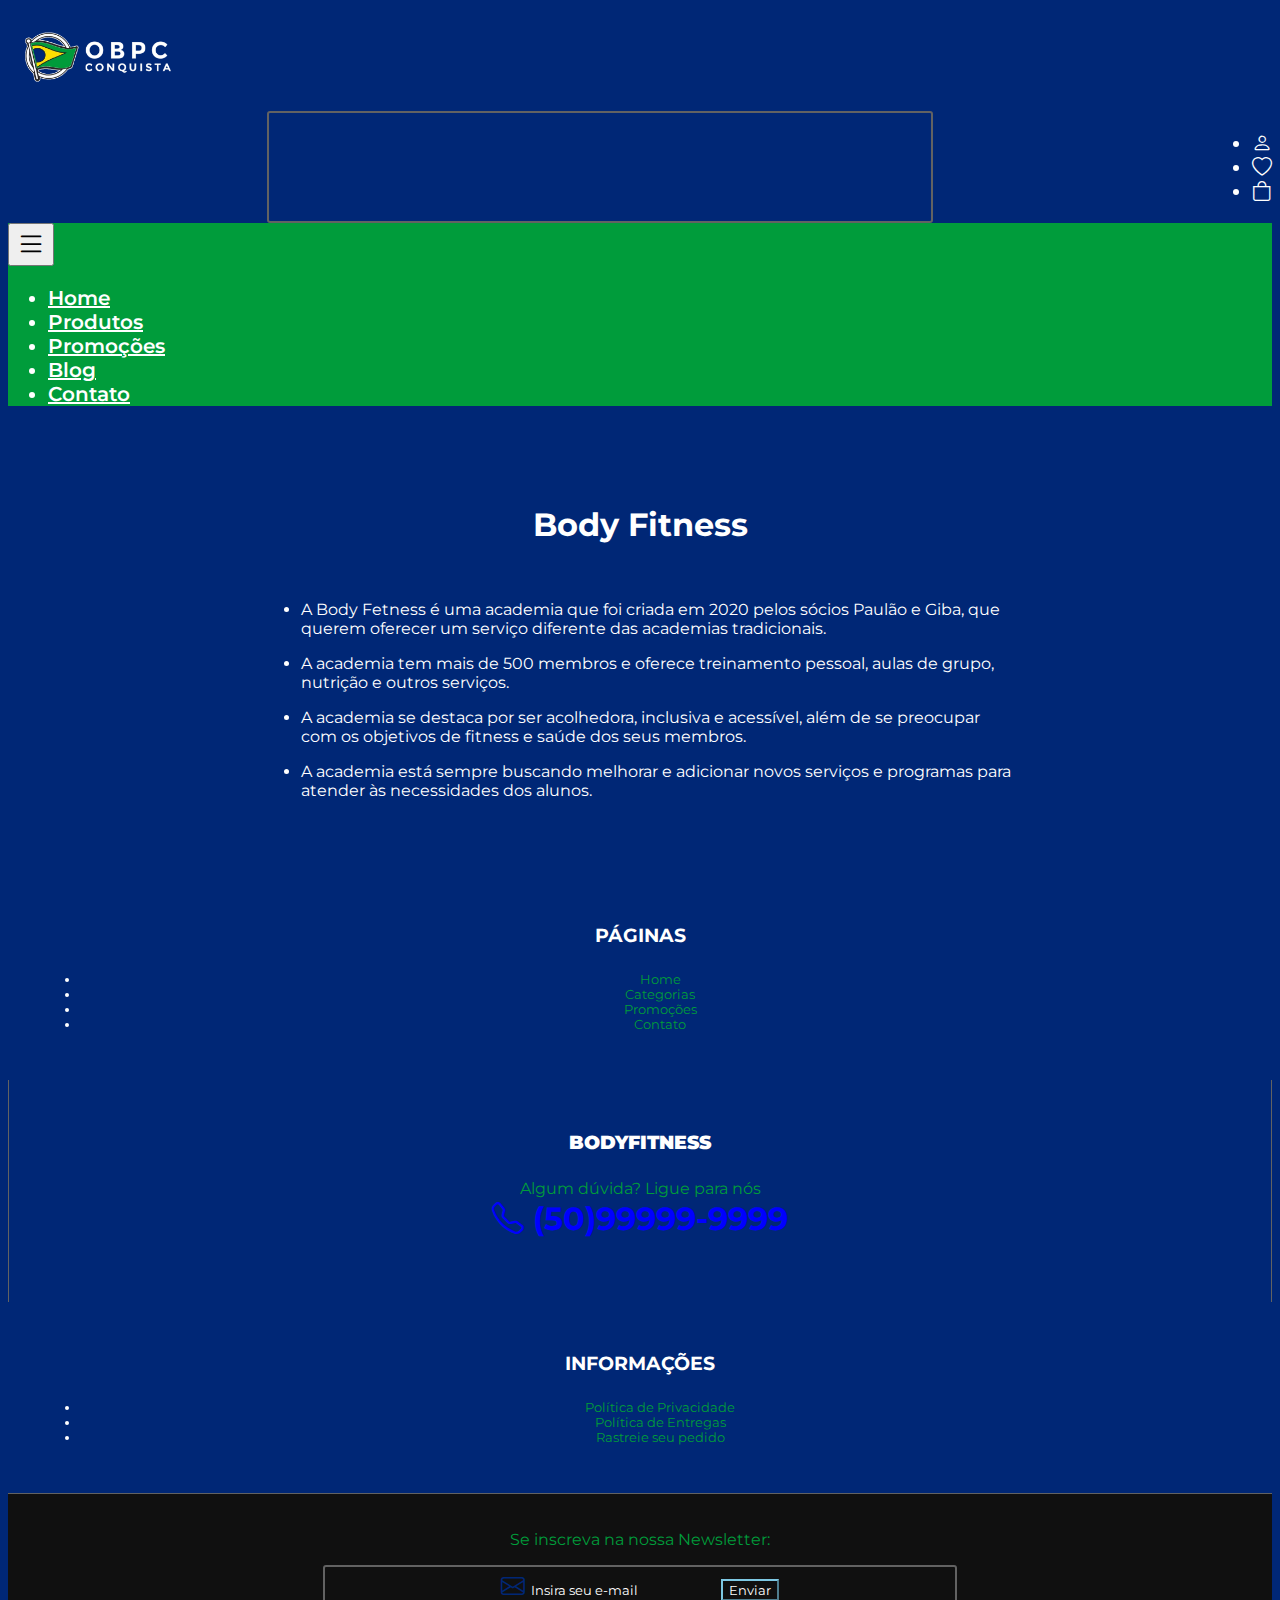
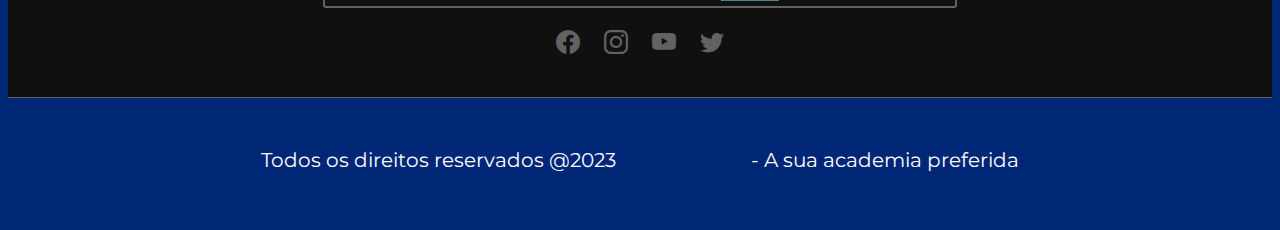
<file: blog.html>
<!DOCTYPE html>
<html lang="en">
<head>
  <meta charset="UTF-8">
  <meta http-equiv="X-UA-Compatible" content="IE=edge">
  <meta name="viewport" content="width=device-width, initial-scale=1.0">
  <!-- Fav icon -->
  <link rel="shortcut icon" href="logo4.png" type="image/x-icon">
  <title>BodyFitness</title>
  <!-- Google fonts -->
  <link rel="preconnect" href="https://fonts.googleapis.com">
  <link rel="preconnect" href="https://fonts.gstatic.com" crossorigin>
  <link href="https://fonts.googleapis.com/css2?family=Montserrat:ital,wght@0,100;0,200;0,300;0,400;0,500;0,600;0,700;0,800;0,900;1,100;1,200;1,300;1,400;1,500;1,600;1,700;1,800;1,900&display=swap" rel="stylesheet">
  <!-- Bootstrap -->
  <link href="https://cdn.jsdelivr.net/npm/bootstrap@5.0.1/dist/css/bootstrap.min.css" rel="stylesheet" integrity="sha384-+0n0xVW2eSR5OomGNYDnhzAbDsOXxcvSN1TPprVMTNDbiYZCxYbOOl7+AMvyTG2x" crossorigin="anonymous">
  <!-- Ícones -->
  <link rel="stylesheet" href="https://cdn.jsdelivr.net/npm/bootstrap-icons@1.5.0/font/bootstrap-icons.css">
  <!-- CSS -->
  <link rel="stylesheet" href="css/styles.css">
  <!-- Bootstrap JS -->
  <script src="https://cdn.jsdelivr.net/npm/bootstrap@5.0.2/dist/js/bootstrap.bundle.min.js" integrity="sha384-MrcW6ZMFYlzcLA8Nl+NtUVF0sA7MsXsP1UyJoMp4YLEuNSfAP+JcXn/tWtIaxVXM" crossorigin="anonymous"></script>
</head>
<body>
  <!-- NAVBAR -->
  <nav class="navbar navbar-expand-lg primary-bg-color py-4 px-2" id="navbar">
    <div class="container">
      <a class="navbar-brand" href="index.html"><img src="logo6.png" width="175px"></a>
      <div id="navbar-items">
        <div></div>
        <form class="d-flex" id="search-form">
          <i class="bi bi-search primary-color"></i>
          <input class="form-control me-2" type="search" placeholder="Pesquisar..." aria-label="Search">
        </form>
        <ul class="navbar-nav mb-2 mb-lg-0">
          <li class="nav-item">
            <a class="nav-link" href="login.html">
              <i class="bi bi-person"></i>
            </a>
          </li>
          <li class="nav-item">
            <a class="nav-link" href="index10.html">
              <i class="bi bi-heart"></i>
            </a>
          </li>
          <li class="nav-item" id="bag-item">
            <a class="nav-link" href="index1.html">
              <i class="bi bi-bag"></i>
              <b></b>
            </a>
          </li>
        </ul>
      </div>
    </div>
  </nav>
  <nav class="navbar navbar-expand-lg secondary-bg-color p-2" id="bottom-navbar-container">
    <div class="container">
      <button class="navbar-toggler" type="button" data-bs-toggle="collapse" data-bs-target="#bottom-navbar" aria-controls="bottom-navbar" aria-expanded="false" aria-label="Toggle navigation">
        <i class="bi bi-list"></i>
      </button>
      <ul class="navbar-nav mb-2 mb-lg-0 collapse navbar-collapse" id="bottom-navbar">
        <li class="nav-item">
          <a class="nav-link" href="index.html">
            Home
          </a>
        </li>
        <li class="nav-item">
          <a class="nav-link" href="index.html #new-products">
            Produtos
          </a>
        </li>
        <li class="nav-item">
          <a class="nav-link" href="index.html #bottom-banner">
            Promoções
          </a>
        </li>
        <li class="nav-item">
          <a class="nav-link" href="blog.html">
            Blog
          </a>
        </li>
        <li class="nav-item">
          <a class="nav-link" href="index.html #gallery">
            Contato
          </a>
        </li>
      </ul>
    </div>
  </nav>
  <!-- FIM NAVBAR -->
  <br><br><br>
  <div class="blog">
    <h1> Body Fitness</h1>
    <br>
    <ul>
        <li>
            <p>A Body Fetness é uma academia que foi criada em 2020 pelos sócios Paulão e Giba, que querem oferecer um serviço diferente das academias tradicionais.</p>
        </li>
        <li>
            <p>A academia tem mais de 500 membros e oferece treinamento pessoal, aulas de grupo, nutrição e outros serviços.</p>
        </li>
        <li> 
            <p>A academia se destaca por ser acolhedora, inclusiva e acessível, além de se preocupar com os objetivos de fitness e saúde dos seus membros.</p>
        </li>
        <li>
            <p>A academia está sempre buscando melhorar e adicionar novos serviços e programas para atender às necessidades dos alunos.</p>
        </li>
    </ul>
  </div>
  <br><br><br>


  <!-- FOOTER -->
  <footer id="footer">
    <div class="container-fluid" id="footer-links-container">
      <div class="row">
        <div class="col-12 col-md-4 footer-column">
          <h3>Páginas</h3>
          <ul class="list-unstyled">
            <li class="mb-2"><a href="#" class="secondary-color">Home</a></li>
            <li class="mb-2"><a href="#" class="secondary-color">Categorias</a></li>
            <li class="mb-2"><a href="#" class="secondary-color">Promoções</a></li>
            <li class="mb-2"><a href="#" class="secondary-color">Contato</a></li>
          </ul>
        </div>
        <div class="col-12 col-md-4 footer-column" id="footer-center">
          <h3>BodyFitness</h3>
          <p class="secondary-color">Algum dúvida? Ligue para nós</p>
          <p class="store-phone"><i class="bi bi-telephone"></i> (50)99999-9999</p>
        </div>
        <div class="col-12 col-md-4 footer-column">
          <h3>Informações</h3>
          <ul class="list-unstyled">
            <li class="mb-2"><a href="index8.html" class="secondary-color">Política de Privacidade</a></li>
            <li class="mb-2"><a href="#" class="secondary-color">Política de Entregas</a></li>
            <li class="mb-2"><a href="https://rastreamento.correios.com.br/app/index.php" class="secondary-color">Rastreie seu pedido</a></li>
          </ul>
        </div>
      </div>
    </div>
    <div class="container-fluid" id="newsletter-container">
      <div class="col-12">
        <div class="row">
          <p class="secondary-color">Se inscreva na nossa Newsletter:</p>
          <form class="d-flex" id="news-form">
            <i class="bi bi-envelope primary-color"></i>
            <input class="form-control me-2" placeholder="Insira seu e-mail">
            <button class="btn secondary-bg-color" type="submit">Enviar</button>
          </form>
        </div>
      </div>
      <div class="col-12" id="social-container">
        <i class="bi bi-facebook"></i>
        <i class="bi bi-instagram"></i>
        <i class="bi bi-youtube"></i>
        <i class="bi bi-twitter"></i>
      </div>
    </div>
    <div class="container" id="copy-container">
      <p>Todos os direitos reservados @2023 <span class="primary-color">BodyFitness</span> - A sua academia preferida</p>
    </div>
  </footer>
  <style>
    .blog{
        position: relative;
        margin-left:20% ;
        margin-right:20% ;
    }
    h1{
        text-align: center;
    }
  </style>
</body>
</file>
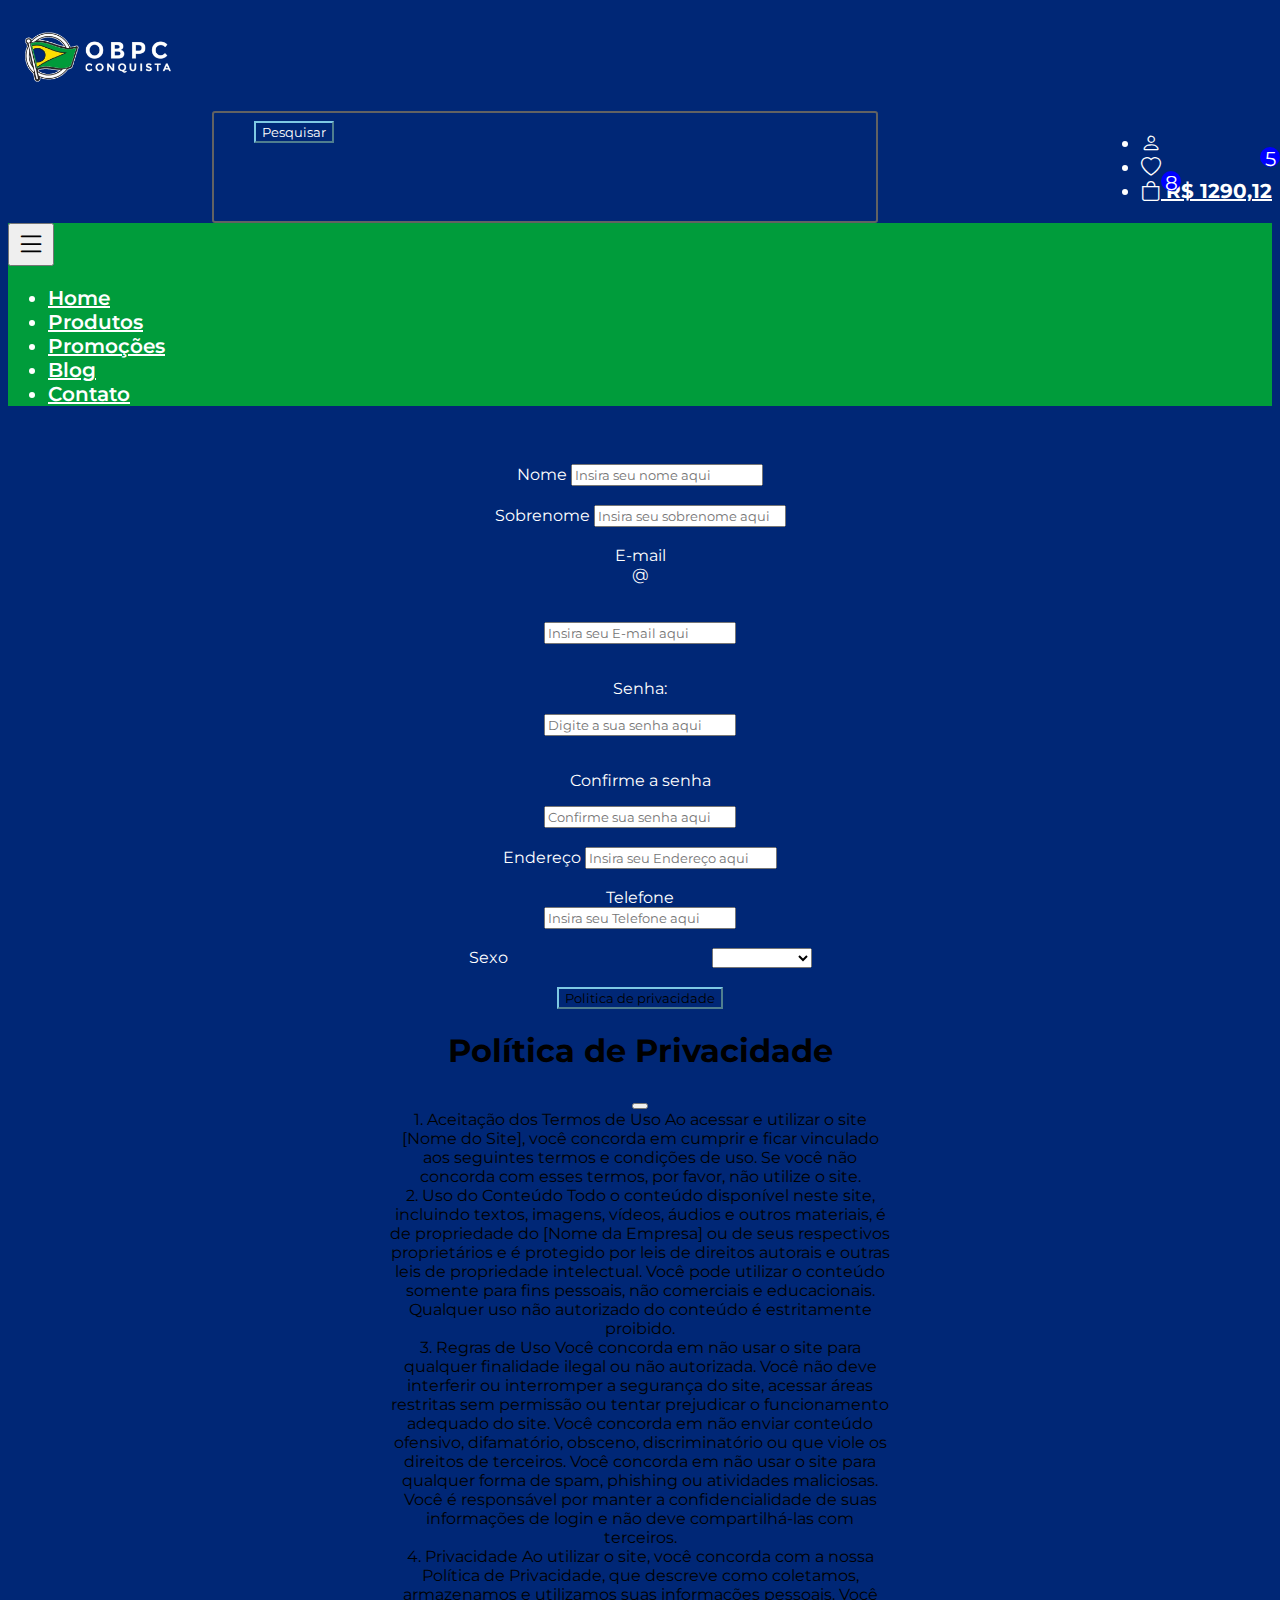
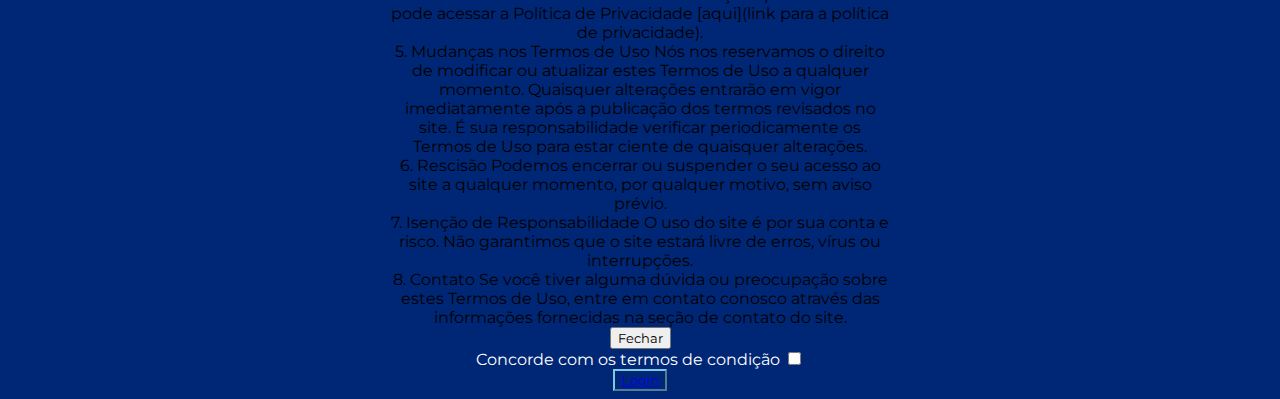
<file: cadastro.html>
<!DOCTYPE html>
<html lang="en">
<head>
  <meta charset="UTF-8">
  <meta http-equiv="X-UA-Compatible" content="IE=edge">
  <meta name="viewport" content="width=device-width, initial-scale=1.0">
  <!-- Fav icon -->
  <link rel="shortcut icon" href="logo4.png" type="image/x-icon">
  <title>BodyFitness</title>
  <!-- Google fonts -->
  <link rel="preconnect" href="https://fonts.googleapis.com">
  <link rel="preconnect" href="https://fonts.gstatic.com" crossorigin>
  <link href="https://fonts.googleapis.com/css2?family=Montserrat:ital,wght@0,100;0,200;0,300;0,400;0,500;0,600;0,700;0,800;0,900;1,100;1,200;1,300;1,400;1,500;1,600;1,700;1,800;1,900&display=swap" rel="stylesheet">
  <!-- Bootstrap -->
  <link href="https://cdn.jsdelivr.net/npm/bootstrap@5.0.1/dist/css/bootstrap.min.css" rel="stylesheet" integrity="sha384-+0n0xVW2eSR5OomGNYDnhzAbDsOXxcvSN1TPprVMTNDbiYZCxYbOOl7+AMvyTG2x" crossorigin="anonymous">
  <!-- Ícones -->
  <link rel="stylesheet" href="https://cdn.jsdelivr.net/npm/bootstrap-icons@1.5.0/font/bootstrap-icons.css">
  <!-- CSS -->
  <link rel="stylesheet" href="css/styles.css">
  <!-- Bootstrap JS -->
  <script src="https://cdn.jsdelivr.net/npm/bootstrap@5.0.2/dist/js/bootstrap.bundle.min.js" integrity="sha384-MrcW6ZMFYlzcLA8Nl+NtUVF0sA7MsXsP1UyJoMp4YLEuNSfAP+JcXn/tWtIaxVXM" crossorigin="anonymous"></script>
</head>
<body>
    <!-- NAVBAR -->
    <nav class="navbar navbar-expand-lg primary-bg-color py-4 px-2" id="navbar">
      <div class="container">
        <a class="navbar-brand" href="#"><img src="logo6.png" width="175px"></a>
        <div id="navbar-items">
          <div></div>
          <form class="d-flex" id="search-form">
            <i class="bi bi-search primary-color"></i>
            <input class="form-control me-2" type="search" placeholder="Busque o seu relógio..." aria-label="Search">
            <button class="btn secondary-bg-color" type="submit">Pesquisar</button>
          </form>
          <ul class="navbar-nav mb-2 mb-lg-0">
            <li class="nav-item">
              <a class="nav-link" href="#">
                <i class="bi bi-person"></i>
              </a>
            </li>
            <li class="nav-item">
              <a class="nav-link" href="#">
                <i class="bi bi-heart"></i>
              </a>
              <span class="qty-info">5</span>
            </li>
            <li class="nav-item" id="bag-item">
              <a class="nav-link" href="index1.html">
                <i class="bi bi-bag"></i>
                <b>R$ 1290,12</b>
              </a>
              <span class="qty-info">8</span>
            </li>
          </ul>
        </div>
      </div>
    </nav>
    <nav class="navbar navbar-expand-lg secondary-bg-color p-2" id="bottom-navbar-container">
      <div class="container">
        <button class="navbar-toggler" type="button" data-bs-toggle="collapse" data-bs-target="#bottom-navbar" aria-controls="bottom-navbar" aria-expanded="false" aria-label="Toggle navigation">
          <i class="bi bi-list"></i>
        </button>
        <ul class="navbar-nav mb-2 mb-lg-0 collapse navbar-collapse" id="bottom-navbar">
          <li class="nav-item">
            <a class="nav-link" href="index.html">
              Home
            </a>
          </li>
          <li class="nav-item">
            <a class="nav-link" href="index.html #new-products">
              Produtos
            </a>
          </li>
          <li class="nav-item">
            <a class="nav-link" href="index.html #bottom-banner">
              Promoções
            </a>
          </li>
          <li class="nav-item">
            <a class="nav-link" href="blog.html">
              Blog
            </a>
          </li>
          <li class="nav-item">
            <a class="nav-link" href="index.html #gallery">
              Contato
            </a>
          </li>
        </ul>
      </div>
    </nav>
    <br>
    <div class="mb-3">
        <br>
        <label for="formGroupExampleInput2" class="form-label">Nome</label>
        <input type="text" class="form-control" id="formGroupExampleInput2" placeholder="Insira seu nome aqui">
      </div>
      
      <div class="mb-3">
        <br>
        <label for="formGroupExampleInput2" class="form-label">Sobrenome</label>
        <input type="text" class="form-control" id="formGroupExampleInput2" placeholder="Insira seu sobrenome aqui">
      </div>
    
    <div class="mb-3">
        <br>
        <label for="formGroupExampleInput" class="form-label">E-mail</label>
        
    <div class="input-group">
        
      <div class="input-group-text">@</div>
      <br>
      <br>
      <input type="text" class="form-control" id="autoSizingInputGroup" placeholder="Insira seu E-mail aqui">
      
        <style>
            .mb-3   {
                width: 500px;
                text-align: center;
                margin: auto;
            }
        </style>
      </div>
      <div class="mb-3">
        <br>
        <p for="senha">Senha:</p>
        <input type="password" class="form-control" id="senha" placeholder="Digite a sua senha aqui">
      </div>
      <div class="mb-3">
        <br>
        <p for="senha">Confirme a senha</p>
        <input type="password" class="form-control" id="senha" placeholder="Confirme sua senha aqui">
      </div>
      <div class="mb-3">
        <br>
        <label for="formGroupExampleInput" class="form-label">Endereço</label>
        <input type="text" class="form-control" id="formGroupExampleInput" placeholder="Insira seu Endereço aqui">
        <div class="mb-3">
            <br>
            <label for="formGroupExampleInput" class="form-label">Telefone</label>
            <br>
              <input type="text" class="form-control" id="formGroupExampleInput" placeholder="Insira seu Telefone aqui">
              <div class="mb-3">
                <br>
              <label for="inputState" class="form-label">Sexo</label>
              <select id="inputState" class="form-select">
                <option selected></option>
                <option>Masculino</option>
                <option>Feminino</option>
                <option>Prefiro não identificar</option>
                </select>
              </div>
      <!-- Button trigger modal -->
      <br>
<button type="button" class="btn btn-primary" data-bs-toggle="modal" data-bs-target="#exampleModal">
    
    Politica de privacidade
  </button>
  
  <!-- Modal -->
  <div class="modal fade" id="exampleModal" tabindex="-1" aria-labelledby="exampleModalLabel" aria-hidden="true">
    <div class="modal-dialog">
      <div class="modal-content">
        <div class="modal-header">
          <h1 class="modal-title fs-5" id="exampleModalLabel">Política de Privacidade</h1>
          <style>
            .modal-dialog   {
                color: black;
            }
          </style>
          <button type="button" class="btn-close" data-bs-dismiss="modal" aria-label="Close"></button>
        </div>
        <div class="modal-body">
            1. Aceitação dos Termos de Uso
            Ao acessar e utilizar o site [Nome do Site], você concorda em cumprir e ficar vinculado aos seguintes termos e condições de uso. Se você não concorda com esses termos, por favor, não utilize o site.
            <br>
            
            2. Uso do Conteúdo
            Todo o conteúdo disponível neste site, incluindo textos, imagens, vídeos, áudios e outros materiais, é de propriedade do [Nome da Empresa] ou de seus respectivos proprietários e é protegido por leis de direitos autorais e outras leis de propriedade intelectual. Você pode utilizar o conteúdo somente para fins pessoais, não comerciais e educacionais. Qualquer uso não autorizado do conteúdo é estritamente proibido.
            <br>
            3. Regras de Uso
            Você concorda em não usar o site para qualquer finalidade ilegal ou não autorizada. Você não deve interferir ou interromper a segurança do site, acessar áreas restritas sem permissão ou tentar prejudicar o funcionamento adequado do site. Você concorda em não enviar conteúdo ofensivo, difamatório, obsceno, discriminatório ou que viole os direitos de terceiros. Você concorda em não usar o site para qualquer forma de spam, phishing ou atividades maliciosas. Você é responsável por manter a confidencialidade de suas informações de login e não deve compartilhá-las com terceiros.
            <br>
            4. Privacidade
            Ao utilizar o site, você concorda com a nossa Política de Privacidade, que descreve como coletamos, armazenamos e utilizamos suas informações pessoais. Você pode acessar a Política de Privacidade [aqui](link para a política de privacidade).
            <br>
            5. Mudanças nos Termos de Uso
            Nós nos reservamos o direito de modificar ou atualizar estes Termos de Uso a qualquer momento. Quaisquer alterações entrarão em vigor imediatamente após a publicação dos termos revisados no site. É sua responsabilidade verificar periodicamente os Termos de Uso para estar ciente de quaisquer alterações.
            <br>
            6. Rescisão
            Podemos encerrar ou suspender o seu acesso ao site a qualquer momento, por qualquer motivo, sem aviso prévio.
            <br>
            7. Isenção de Responsabilidade
            O uso do site é por sua conta e risco. Não garantimos que o site estará livre de erros, vírus ou interrupções.
            <br>
            8. Contato
            Se você tiver alguma dúvida ou preocupação sobre estes Termos de Uso, entre em contato conosco através das informações fornecidas na seção de contato do site.
        </div>
        <div class="modal-footer">
          <button type="button" class="modal-body" data-bs-dismiss="modal">Fechar</button>
          
        </div>
      </div>
    </div>
  </div>
      <label class="form-check-label" for="invalidCheck2">
    Concorde com os termos de condição  
    </label>
    <input class="form-check-input" type="checkbox" value="" id="invalidCheck2" required>
              <br>
    </div>

              <button class="btn btn-primary" type="submit"><a href="login.html">Login</a></button>
</file>
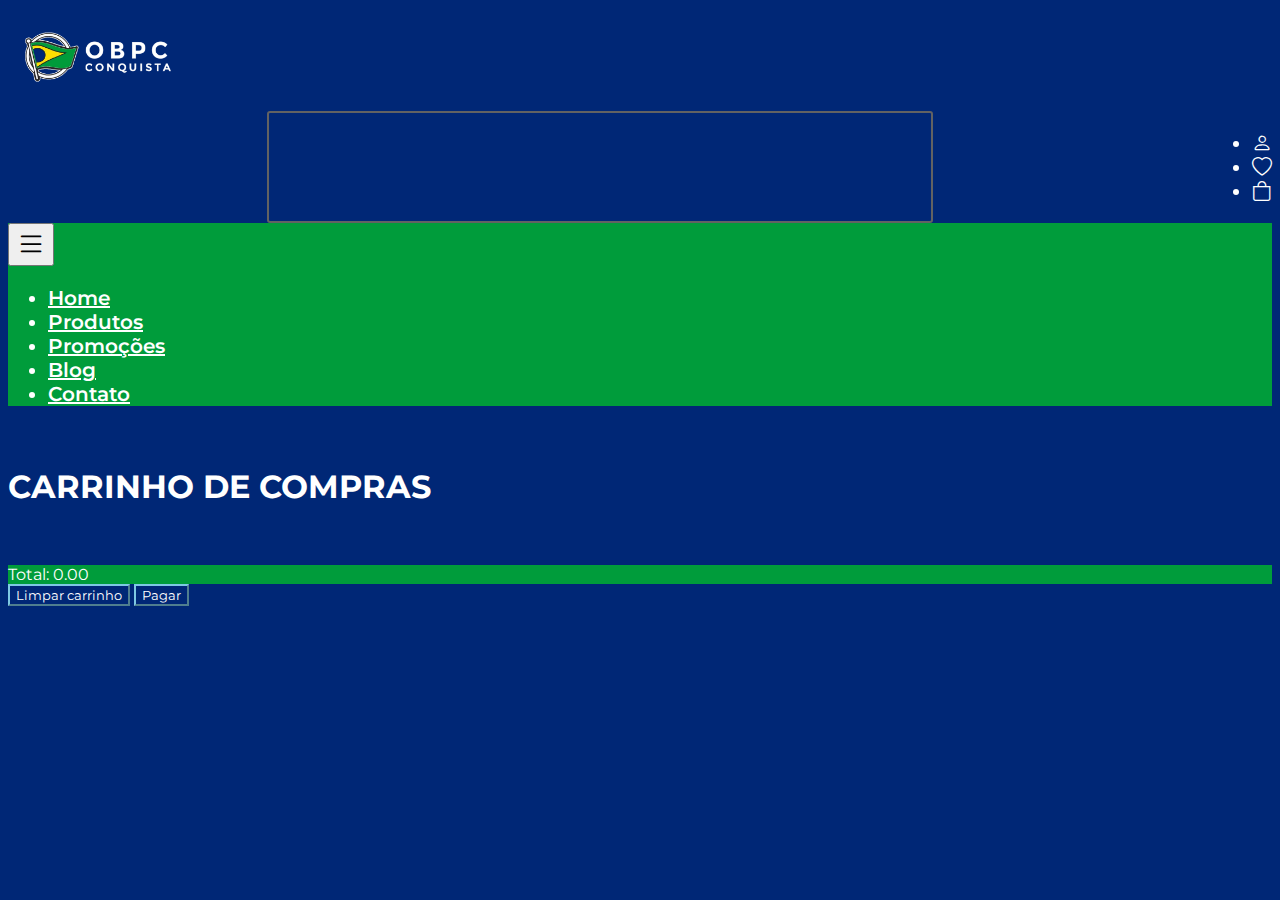
<file: index1.html>
<!DOCTYPE html>
<html lang="en">
<head>
  <meta charset="UTF-8">
  <meta http-equiv="X-UA-Compatible" content="IE=edge">
  <meta name="viewport" content="width=device-width, initial-scale=1.0">
  <!-- Fav icon -->
  <link rel="shortcut icon" href="logo4.png" type="image/x-icon">
  <title>BodyFitness</title>
  <!-- Google fonts -->
  <link rel="preconnect" href="https://fonts.googleapis.com">
  <link rel="preconnect" href="https://fonts.gstatic.com" crossorigin>
  <link href="https://fonts.googleapis.com/css2?family=Montserrat:ital,wght@0,100;0,200;0,300;0,400;0,500;0,600;0,700;0,800;0,900;1,100;1,200;1,300;1,400;1,500;1,600;1,700;1,800;1,900&display=swap" rel="stylesheet">
  <!-- Bootstrap -->
  <link href="https://cdn.jsdelivr.net/npm/bootstrap@5.0.1/dist/css/bootstrap.min.css" rel="stylesheet" integrity="sha384-+0n0xVW2eSR5OomGNYDnhzAbDsOXxcvSN1TPprVMTNDbiYZCxYbOOl7+AMvyTG2x" crossorigin="anonymous">
  <!-- Ícones -->
  <link rel="stylesheet" href="https://cdn.jsdelivr.net/npm/bootstrap-icons@1.5.0/font/bootstrap-icons.css">
  <!-- CSS -->
  <link rel="stylesheet" href="css/styles.css">
  <!-- Bootstrap JS -->
  <script src="https://cdn.jsdelivr.net/npm/bootstrap@5.0.2/dist/js/bootstrap.bundle.min.js" integrity="sha384-MrcW6ZMFYlzcLA8Nl+NtUVF0sA7MsXsP1UyJoMp4YLEuNSfAP+JcXn/tWtIaxVXM" crossorigin="anonymous"></script>
</head>
<body>
  <!-- NAVBAR -->
  <nav class="navbar navbar-expand-lg primary-bg-color py-4 px-2" id="navbar">
    <div class="container">
        <a class="navbar-brand" href="#"><img src="logo6.png" width="175px"></a>
      <div id="navbar-items">
        <div></div>
        <form class="d-flex" id="search-form">
          <i class="bi bi-search primary-color"></i>
          <input class="form-control me-2" type="search" placeholder="Busque o seu relógio..." aria-label="Search">
        </form>
        <ul class="navbar-nav mb-2 mb-lg-0">
          <li class="nav-item">
            <a class="nav-link" href="login.html">
              <i class="bi bi-person"></i>
            </a>
          </li>
          <li class="nav-item">
            <a class="nav-link" href="index10.html">
              <i class="bi bi-heart"></i>
            </a>
          </li>
          <li class="nav-item" id="bag-item">
            <a class="nav-link" href="#">
              <i class="bi bi-bag"></i>
            </a>
          </li>
        </ul>
      </div>
    </div>
  </nav>
  <nav class="navbar navbar-expand-lg secondary-bg-color p-2" id="bottom-navbar-container">
    <div class="container">
      <button class="navbar-toggler" type="button" data-bs-toggle="collapse" data-bs-target="#bottom-navbar" aria-controls="bottom-navbar" aria-expanded="false" aria-label="Toggle navigation">
        <i class="bi bi-list"></i>
      </button>
      <ul class="navbar-nav mb-2 mb-lg-0 collapse navbar-collapse" id="bottom-navbar">
        <li class="nav-item">
          <a class="nav-link" href="index.html">
            Home
          </a>
        </li>
        <li class="nav-item">
          <a class="nav-link" href="index.html #new-products">
            Produtos
          </a>
        </li>
        <li class="nav-item">
          <a class="nav-link" href="index.html #bottom-banner">
            Promoções
          </a>
        </li>
        <li class="nav-item">
          <a class="nav-link" href="blog.html">
            Blog
          </a>
        </li>
        <li class="nav-item">
          <a class="nav-link" href="index.html #gallery">
            Contato
          </a>
        </li>
      </ul>
    </div>
  </nav>
  <br>
		<h1>CARRINHO DE COMPRAS</h1>
		<br>
		<div id="fundo">
		<!-- ... Your existing HTML ... -->

    <div id="itens"> </div>
    <br>
    <div class="secondary-bg-color">Total: <span id="total"></span> </div>
    <script>
      var total = 0; // variável que retorna o total dos produtos que estão na LocalStorage.
			var i = 0;     // variável que irá percorrer as posições
			var valor = 0; // variáve'l que irá receber o preço do produto convertido em Float.
	
			// exibe o total dos recheios
			document.getElementById("total").innerHTML = total.toFixed(2);
	
			for (i = 1; i <= 99; i++) {
				var prod = localStorage.getItem("produto" + i);
				if (prod != null) {
					// Cria um elemento de div para cada item do carrinho
					var itemDiv = document.createElement("div");
	
					// Exibe os dados do item dentro da div
					itemDiv.innerHTML += localStorage.getItem("qtd" + i) + " x ";
					itemDiv.innerHTML += localStorage.getItem("produto" + i);
					itemDiv.innerHTML += " ";
					itemDiv.innerHTML += "R$: " + localStorage.getItem("valor" + i);
	
					// Cria um botão de excluir para cada item
					var excluirButton = document.createElement("button");
					excluirButton.innerHTML = "Excluir";
					excluirButton.addEventListener("click", createExcluirItemHandler(i));
	
					// Adiciona o botão de excluir à div do item
					itemDiv.appendChild(excluirButton);
	
					// Adiciona a div do item à div "itens"
					document.getElementById("itens").appendChild(itemDiv);
	
					valor = parseFloat(localStorage.getItem("valor" + i));
					total = total + valor;
				}
			}
			document.getElementById("total").innerHTML = total.toFixed(2);
	
			function createExcluirItemHandler(index) {
				return function() {
					// Lógica para excluir o item do carrinho
					// Pode ser implementada aqui ou chamando uma função externa
	
					// Exemplo de código para remover o item atual do carrinho
					this.parentNode.remove();
	
					// Atualizar o total
					var itemValue = parseFloat(localStorage.getItem("valor" + index));
					total -= itemValue;
					document.getElementById("total").innerHTML = total.toFixed(2);
	
					// Remover o item da localStorage
					localStorage.removeItem("produto" + index);
					localStorage.removeItem("qtd" + index);
					localStorage.removeItem("valor" + index);
				}
			}
    </script>
    
    <button class="btn" style="color: white" type="button" id="limpar" onclick="localStorage.clear(); location.reload();">Limpar carrinho</button>
    <button class="btn" style="color: white" type="button" id="limpar" onclick="localStorage.clear(); location.reload();">Pagar</button>
    </body>
    </html>
</file>
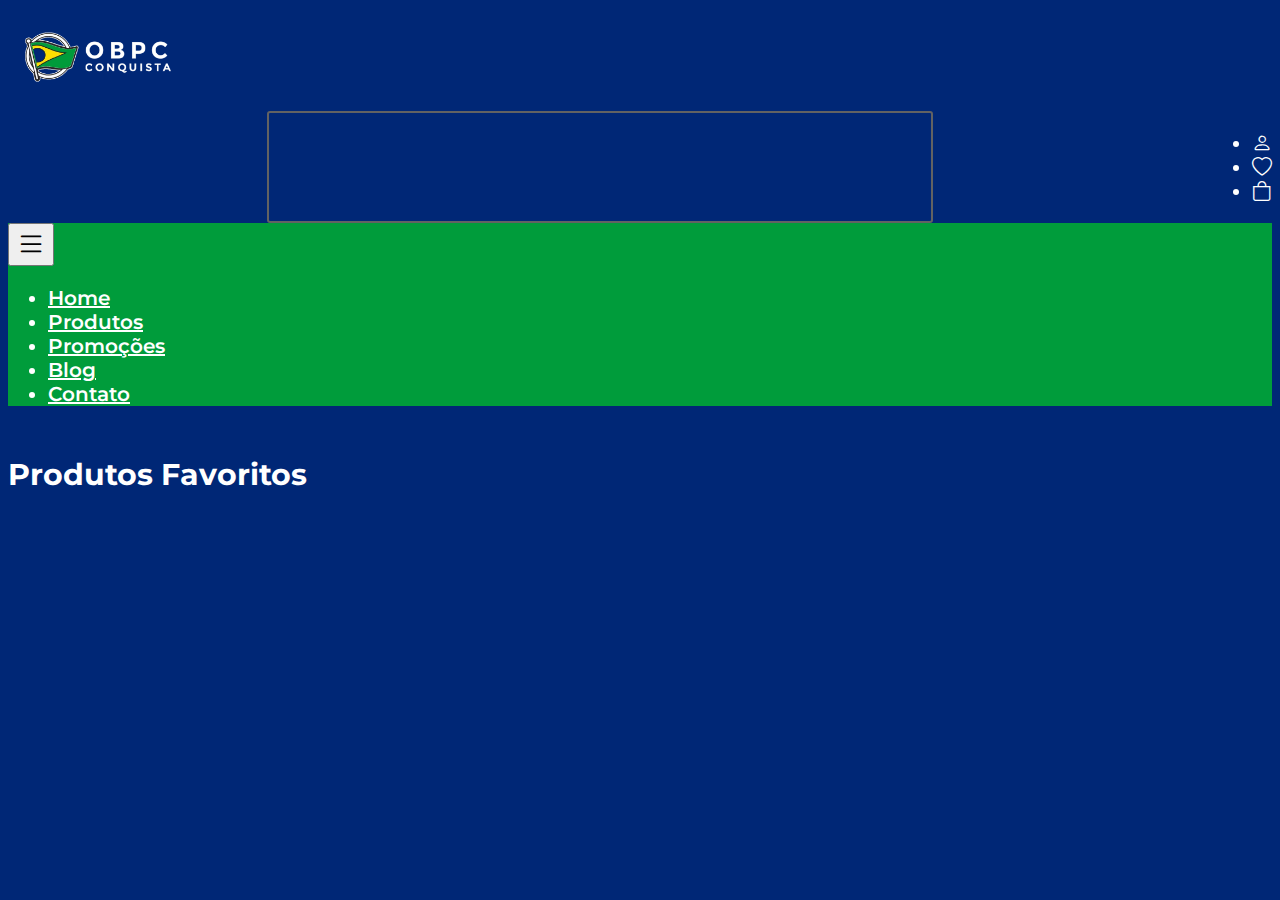
<file: index10.html>
<!DOCTYPE html>
<html lang="en">
<head>
  <meta charset="UTF-8">
  <meta http-equiv="X-UA-Compatible" content="IE=edge">
  <meta name="viewport" content="width=device-width, initial-scale=1.0">
  <!-- Fav icon -->
  <link rel="shortcut icon" href="logo4.png" type="image/x-icon">
  <title>BodyFitness</title>
  <!-- Google fonts -->
  <link rel="preconnect" href="https://fonts.googleapis.com">
  <link rel="preconnect" href="https://fonts.gstatic.com" crossorigin>
  <link href="https://fonts.googleapis.com/css2?family=Montserrat:ital,wght@0,100;0,200;0,300;0,400;0,500;0,600;0,700;0,800;0,900;1,100;1,200;1,300;1,400;1,500;1,600;1,700;1,800;1,900&display=swap" rel="stylesheet">
  <!-- Bootstrap -->
  <link href="https://cdn.jsdelivr.net/npm/bootstrap@5.0.1/dist/css/bootstrap.min.css" rel="stylesheet" integrity="sha384-+0n0xVW2eSR5OomGNYDnhzAbDsOXxcvSN1TPprVMTNDbiYZCxYbOOl7+AMvyTG2x" crossorigin="anonymous">
  <!-- Ícones -->
  <link rel="stylesheet" href="https://cdn.jsdelivr.net/npm/bootstrap-icons@1.5.0/font/bootstrap-icons.css">
  <!-- CSS -->
  <link rel="stylesheet" href="css/styles.css">
  <!-- Bootstrap JS -->
  <script src="https://cdn.jsdelivr.net/npm/bootstrap@5.0.2/dist/js/bootstrap.bundle.min.js" integrity="sha384-MrcW6ZMFYlzcLA8Nl+NtUVF0sA7MsXsP1UyJoMp4YLEuNSfAP+JcXn/tWtIaxVXM" crossorigin="anonymous"></script>
</head>
<body>
  <!-- NAVBAR -->
  <nav class="navbar navbar-expand-lg primary-bg-color py-4 px-2" id="navbar">
    <div class="container">
      <a class="navbar-brand" href="#"><img src="logo6.png" width="175px"></a>
      <div id="navbar-items">
        <div></div>
        <form class="d-flex" id="search-form">
          <i class="bi bi-search primary-color"></i>
          <input class="form-control me-2" type="search" placeholder="Busque o seu relógio..." aria-label="Search">
        </form>
        <ul class="navbar-nav mb-2 mb-lg-0">
          <li class="nav-item">
            <a class="nav-link" href="login.html">
              <i class="bi bi-person"></i>
            </a>
          </li>
          <li class="nav-item">
            <a class="nav-link" href="#">
              <i class="bi bi-heart"></i>
            </a>
          </li>
          <li class="nav-item" id="bag-item">
            <a class="nav-link" href="index1.html">
              <i class="bi bi-bag"></i>
            </a>
          </li>
        </ul>
      </div>
    </div>
  </nav>
  <nav class="navbar navbar-expand-lg secondary-bg-color p-2" id="bottom-navbar-container">
    <div class="container">
      <button class="navbar-toggler" type="button" data-bs-toggle="collapse" data-bs-target="#bottom-navbar" aria-controls="bottom-navbar" aria-expanded="false" aria-label="Toggle navigation">
        <i class="bi bi-list"></i>
      </button>
      <ul class="navbar-nav mb-2 mb-lg-0 collapse navbar-collapse" id="bottom-navbar">
        <li class="nav-item">
          <a class="nav-link" href="index.html">
            Home
          </a>
        </li>
        <li class="nav-item">
          <a class="nav-link" href="index.html #new-products">
            Produtos
          </a>
        </li>
        <li class="nav-item">
          <a class="nav-link" href="index.html #bottom-banner">
            Promoções
          </a>
        </li>
        <li class="nav-item">
          <a class="nav-link" href="blog.html">
            Blog
          </a>
        </li>
        <li class="nav-item">
          <a class="nav-link" href="index.html #gallery">
            Contato
          </a>
        </li>
      </ul>
    </div>
  </nav>
  <div class="container" id="favorites-area">
    <h2>Produtos Favoritos</h2>
    <div id="favorites-list">
      <!-- Produtos favoritos serão exibidos aqui -->
    </div>
  </div>

  <script>
     document.addEventListener("DOMContentLoaded", function () {
    var favoritesList = document.getElementById("favorites-list");
    var favorites = JSON.parse(localStorage.getItem("favorites")) || [];

    favorites.forEach(function (productName) {
      var favoriteItem = document.createElement("div");
      favoriteItem.classList.add("favorite-item");

      var productNameElement = document.createElement("p");
      productNameElement.textContent = productName;
      favoriteItem.appendChild(productNameElement);

      var removeButton = document.createElement("button");
      removeButton.textContent = "Remover";
      removeButton.onclick = function () {
        manageFavorites(productName, "remove");
        favoritesList.removeChild(favoriteItem);
      };
      favoriteItem.appendChild(removeButton);

      favoritesList.appendChild(favoriteItem);
    });
  });

  function manageFavorites(productName, action) {
    var favoritesList = JSON.parse(localStorage.getItem("favorites")) || [];

    if (action === "add" && !favoritesList.includes(productName)) {
      favoritesList.push(productName);
    } else if (action === "remove" && favoritesList.includes(productName)) {
      favoritesList = favoritesList.filter(item => item !== productName);
    }

    localStorage.setItem("favorites", JSON.stringify(favoritesList));
  }
  </script>
</body>
</html>
</file>
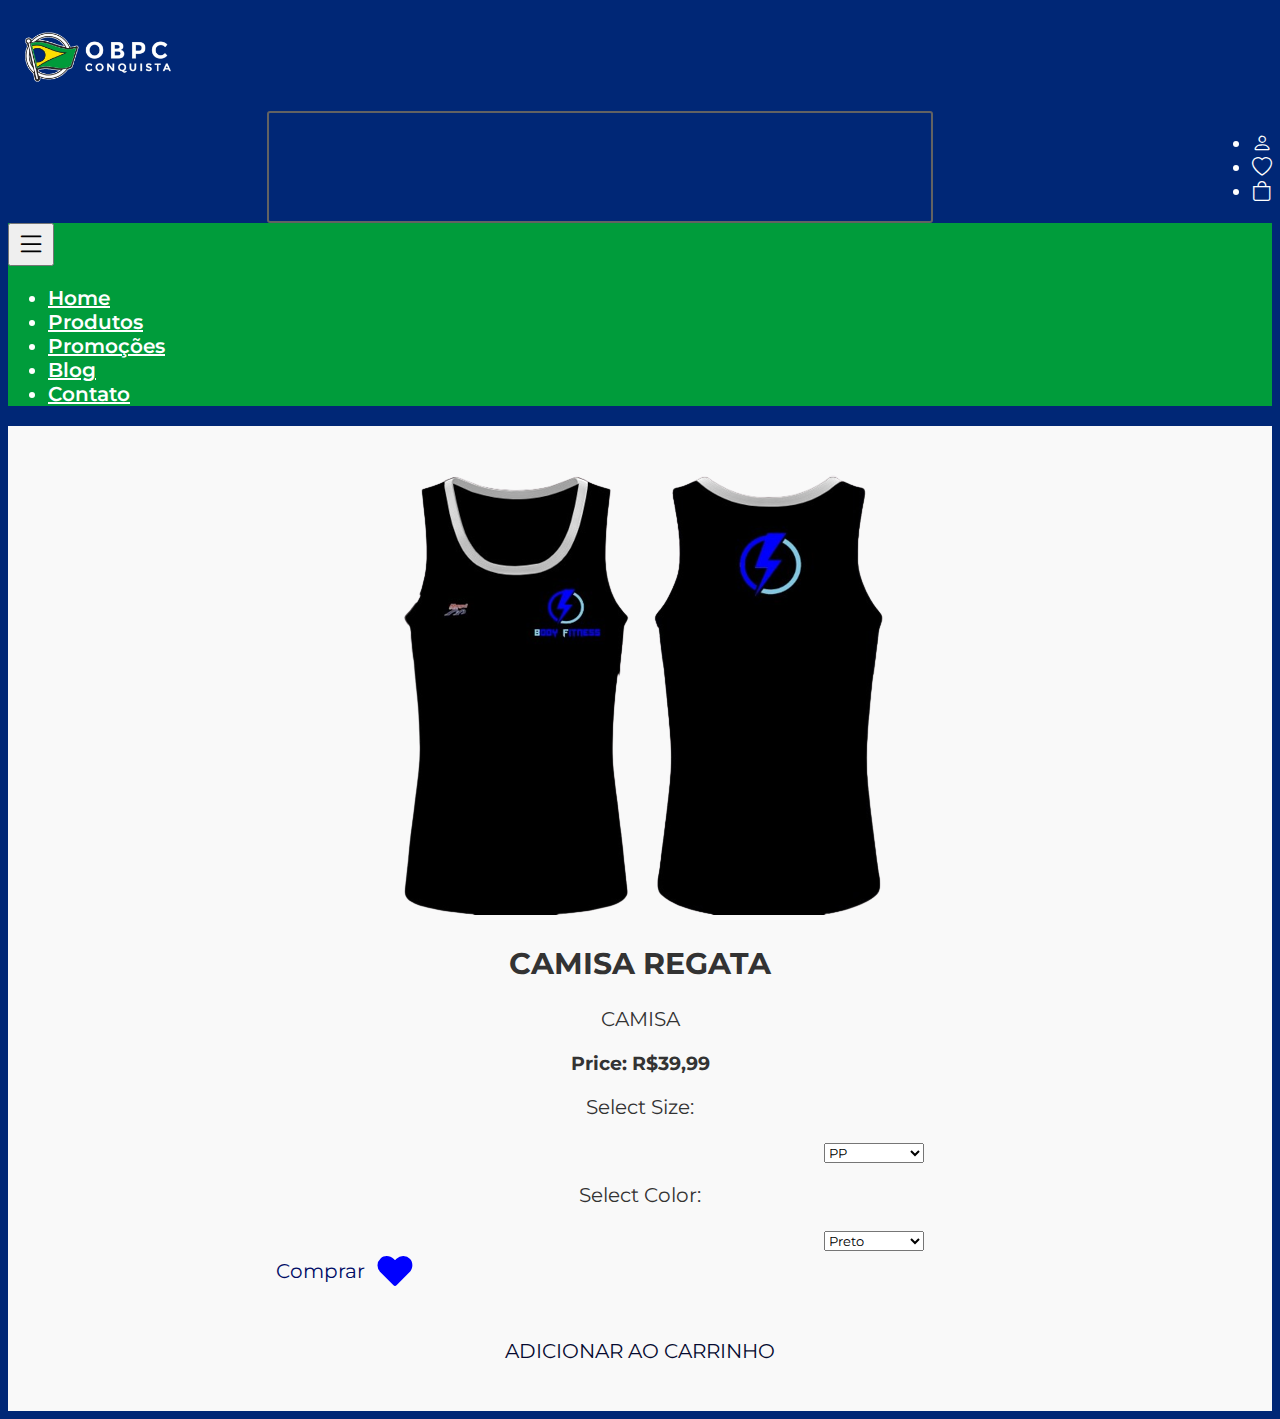
<file: Index2.html>
<!DOCTYPE html>
<html lang="en">
<head>
  <meta charset="UTF-8">
  <meta http-equiv="X-UA-Compatible" content="IE=edge">
  <meta name="viewport" content="width=device-width, initial-scale=1.0">
  <!-- Fav icon -->
  <link rel="shortcut icon" href="logo4.png" type="image/x-icon">
  <title>BodyFitness</title>
  <!-- Google fonts -->
  <link rel="preconnect" href="https://fonts.googleapis.com">
  <link rel="preconnect" href="https://fonts.gstatic.com" crossorigin>
  <link href="https://fonts.googleapis.com/css2?family=Montserrat:ital,wght@0,100;0,200;0,300;0,400;0,500;0,600;0,700;0,800;0,900;1,100;1,200;1,300;1,400;1,500;1,600;1,700;1,800;1,900&display=swap" rel="stylesheet">
  <!-- Bootstrap -->
  <link href="https://cdn.jsdelivr.net/npm/bootstrap@5.0.1/dist/css/bootstrap.min.css" rel="stylesheet" integrity="sha384-+0n0xVW2eSR5OomGNYDnhzAbDsOXxcvSN1TPprVMTNDbiYZCxYbOOl7+AMvyTG2x" crossorigin="anonymous">
  <!-- Ícones -->
  <link rel="stylesheet" href="https://cdn.jsdelivr.net/npm/bootstrap-icons@1.5.0/font/bootstrap-icons.css">
  <!-- CSS -->
  <link rel="stylesheet" href="css/styles.css">
  <!-- Bootstrap JS -->
  <script src="https://cdn.jsdelivr.net/npm/bootstrap@5.0.2/dist/js/bootstrap.bundle.min.js" integrity="sha384-MrcW6ZMFYlzcLA8Nl+NtUVF0sA7MsXsP1UyJoMp4YLEuNSfAP+JcXn/tWtIaxVXM" crossorigin="anonymous"></script>
</head>
<body>
  <!-- NAVBAR -->
  <nav class="navbar navbar-expand-lg primary-bg-color py-4 px-2" id="navbar">
    <div class="container">
      <a class="navbar-brand" href="index.html"><img src="logo6.png" width="175px"></a>
      <div id="navbar-items">
        <div></div>
        <form class="d-flex" id="search-form">
          <i class="bi bi-search primary-color"></i>
          <input class="form-control me-2" type="search" placeholder="Busque o seu relógio..." aria-label="Search">
        </form>
        <ul class="navbar-nav mb-2 mb-lg-0">
          <li class="nav-item">
            <a class="nav-link" href="login.html">
              <i class="bi bi-person"></i>
            </a>
          </li>
          <li class="nav-item">
            <a class="nav-link" href="index10.html">
              <i class="bi bi-heart"></i>
            </a>
          </li>
          <li class="nav-item" id="bag-item">
            <a class="nav-link" href="index1.html">
              <i class="bi bi-bag"></i>
            </a>
          </li>
        </ul>
      </div>
    </div>
  </nav>
  <nav class="navbar navbar-expand-lg secondary-bg-color p-2" id="bottom-navbar-container">
    <div class="container">
      <button class="navbar-toggler" type="button" data-bs-toggle="collapse" data-bs-target="#bottom-navbar" aria-controls="bottom-navbar" aria-expanded="false" aria-label="Toggle navigation">
        <i class="bi bi-list"></i>
      </button>
      <ul class="navbar-nav mb-2 mb-lg-0 collapse navbar-collapse" id="bottom-navbar">
        <li class="nav-item">
          <a class="nav-link" href="index.html">
            Home
          </a>
        </li>
        <li class="nav-item">
          <a class="nav-link" href="index.html #new-products">
            Produtos
          </a>
        </li>
        <li class="nav-item">
          <a class="nav-link" href="index.html #bottom-banner">
            Promoções
          </a>
        </li>
        <li class="nav-item">
          <a class="nav-link" href="blog.html">
            Blog
          </a>
        </li>
        <li class="nav-item">
          <a class="nav-link" href="index.html #gallery">
            Contato
          </a>
        </li>
      </ul>
    </div>
  </nav>
  <!-- New Product Area -->
<!-- New Product Area -->
<div class="container" id="product-area">
    <div class="row">
      <div class="col-md-6">
        <img src="preto.png" alt="Product Image" class="img-fluid">
      </div>
      <div class="col-md-6">
        <h2>CAMISA REGATA
      </button></h2>
  
        <p>CAMISA</p>
        <p class="product-price">Price: R$39,99</p>
        <label for="size"><p>Select Size:</p></label>
        <select class="form-select" id="size" name="size">
          <option value="PP">PP</option>
          <option value="P">P</option>
          <option value="M">M</option>
          <option value="G">G</option>
          <option value="GG">GG</option>
          <option value="G1">G1</option>
          <option value="G2">G2</option>
          <option value="G3">G3</option>
          <option value="G4">G4</option>
          <option value="G5">G5</option>
        </select>  
        <br>
        <label for="size"><p>Select Color:</p></label> 
        <select class="form-select" id="color" name="color" onchange="changeShirtColor()">
            <option value="black">Preto</option>
            <option value="white">Branco</option>
            <option value="blue">Azul</option>
            
          </select>   
<br>
      <div class="container11">
        <a style="text-decoration: none; color:#000C66" class="btn btn-primary" href="index1.html" onclick="adicionarAoCarrinho()">Comprar</a>
        <label class="container" style="color:#000C66">
          <a class="nav-link" href="index10.html" onclick="addToFavorites('CAMISA REGATA')">
          <input checked="checked" type="checkbox" style="color:#000C66">
          <div class="checkmark">
            <svg viewBox="0 0 256 256">
            <rect fill="none" height="256" width="256"></rect>
            <path d="M224.6,51.9a59.5,59.5,0,0,0-43-19.9,60.5,60.5,0,0,0-44,17.6L128,59.1l-7.5-7.4C97.2,28.3,59.2,26.3,35.9,47.4a59.9,59.9,0,0,0-2.3,87l83.1,83.1a15.9,15.9,0,0,0,22.6,0l81-81C243.7,113.2,245.6,75.2,224.6,51.9Z" stroke-width="20px" stroke="#FFF" fill="none"></path></svg>
          </div>
        </label>
                    
      </a>
        </button>
        </div>
        <br>
        <br>
        <div id="botaoadd"><a href="#" style="text-decoration: none; color:#050A30" id="adicionarCarrinho" onclick="adicionarAoCarrinho()">ADICIONAR AO CARRINHO</a></div>
      </div>
    </div>
  </div>
  
</body>
<script>
function addToFavorites(productName) {
  var favoritesList = JSON.parse(localStorage.getItem("favorites")) || [];

  if (!favoritesList.includes(productName)) {
    favoritesList.push(productName);
    localStorage.setItem("favorites", JSON.stringify(favoritesList));
  }
}

function adicionarAoCarrinho() {
  var produto = "CAMISA REGATA"; // Nome do produto
  var tamanho = document.getElementById("size").value; // Capturar o valor do tamanho selecionado
  var cor = document.getElementById("color").value;
  var quantidade = 1; // Quantidade do produto
  var preco = 39.90; // Preço do produto

  // Encontre uma posição vazia no carrinho
  var i = 1;
  while (localStorage.getItem("produto" + i) !== null) {
    i++;
  }

  // Adicione os dados do produto à localStorage
  localStorage.setItem("produto" + i, produto + " " + "Tamanho:" + " " + tamanho + " " + "Cor:" + " " + cor); // Incluindo tamanho e cor
  localStorage.setItem("qtd" + i, quantidade);
  localStorage.setItem("valor" + i, preco);

  // Atualize a página para exibir o produto adicionado no carrinho
  location.reload();
}
function changeShirtColor() {
  var selectedColor = document.getElementById("color").value;
  var imgElement = document.querySelector('.img-fluid');

  if (selectedColor === "white") {
    imgElement.src = "branco.png";
  } else if (selectedColor === "blue") {
    imgElement.src = "azul.png";
  } else if (selectedColor === "black") {
    imgElement.src = "preto.png";
  }
}
</script>
<style>
  .container11{
    display: flex;
    align-items: center;
    gap: 10px;
    margin-left: 220px;
  }
.container input {
  position: absolute;
  opacity: 0;
  cursor: pointer;
  height: 0;
  width: 0;
}

.container {
  display: block;
  position: relative;
  cursor: pointer;
  font-size: 20px;
  user-select: none;
  transition: 100ms;
}

.checkmark {
  top: 0;
  left: 0;
  height: 2em;
  width: 2em;
  transition: 100ms;
  animation: dislike_effect 400ms ease;
}

.container input:checked ~ .checkmark path {
  fill: #0000FF;
  stroke-width: 0;
}

.container input:checked ~ .checkmark {
  animation: like_effect 400ms ease;
}



@keyframes like_effect {
  0% {
    transform: scale(0);
  }

  50% {
    transform: scale(1.2);
  }

  100% {
    transform: scale(1);
  }
}

@keyframes dislike_effect {
  0% {
    transform: scale(0);
  }

  50% {
    transform: scale(1.2);
  }

  100% {
    transform: scale(1);
  }
}
</style>
</body>
</html>
</file>
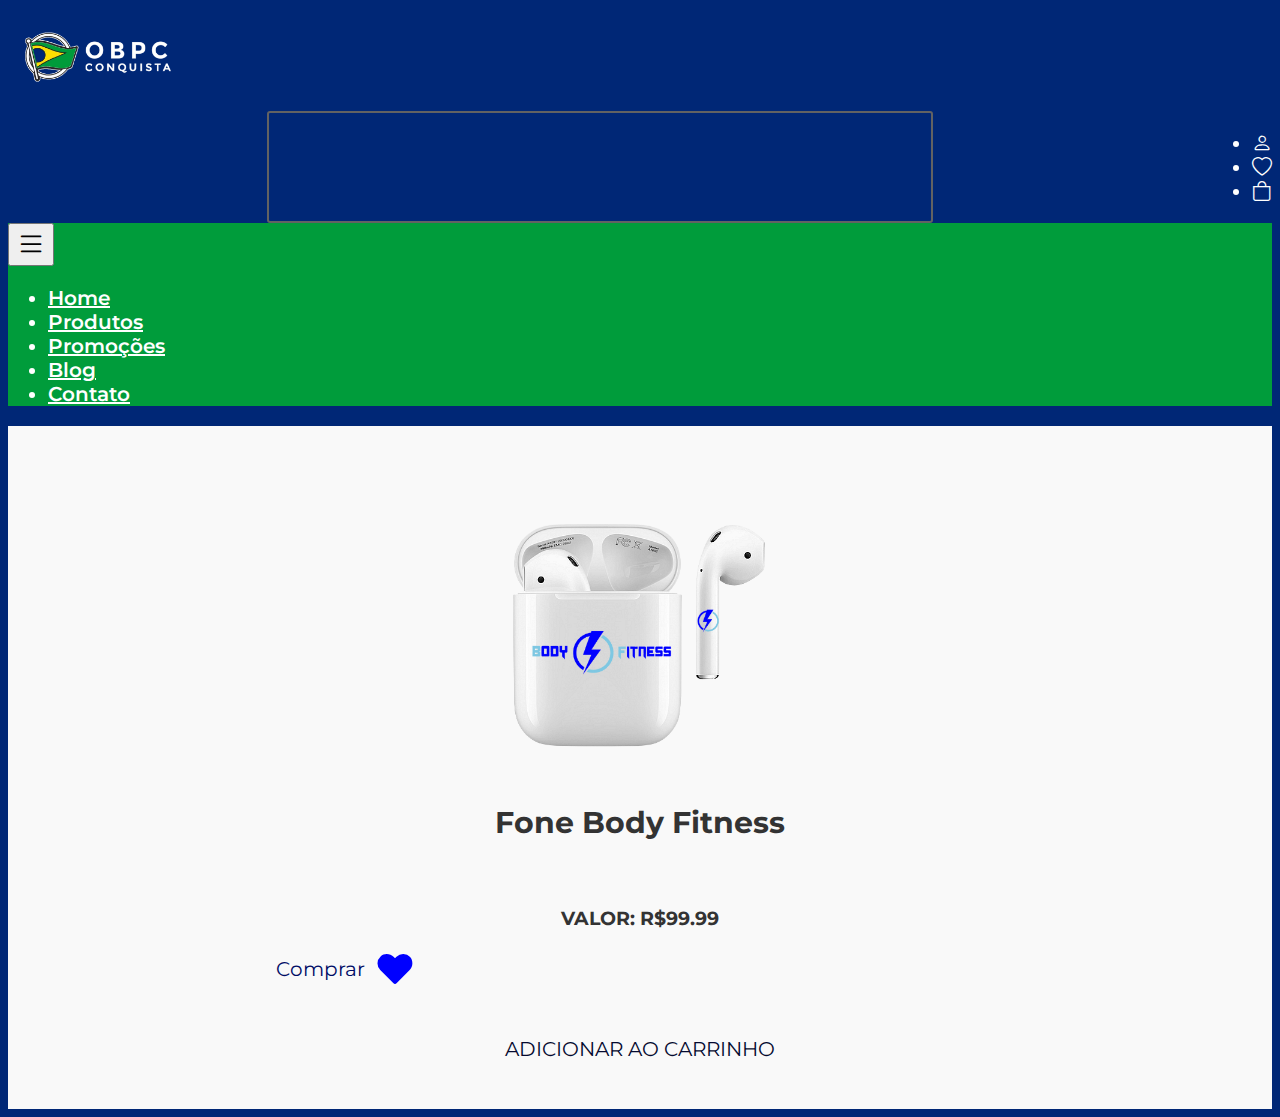
<file: index3.html>
<!DOCTYPE html>
<html lang="en">
<head>
  <meta charset="UTF-8">
  <meta http-equiv="X-UA-Compatible" content="IE=edge">
  <meta name="viewport" content="width=device-width, initial-scale=1.0">
  <!-- Fav icon -->
  <link rel="shortcut icon" href="logo4.png" type="image/x-icon">
  <title>BodyFitness</title>
  <!-- Google fonts -->
  <link rel="preconnect" href="https://fonts.googleapis.com">
  <link rel="preconnect" href="https://fonts.gstatic.com" crossorigin>
  <link href="https://fonts.googleapis.com/css2?family=Montserrat:ital,wght@0,100;0,200;0,300;0,400;0,500;0,600;0,700;0,800;0,900;1,100;1,200;1,300;1,400;1,500;1,600;1,700;1,800;1,900&display=swap" rel="stylesheet">
  <!-- Bootstrap -->
  <link href="https://cdn.jsdelivr.net/npm/bootstrap@5.0.1/dist/css/bootstrap.min.css" rel="stylesheet" integrity="sha384-+0n0xVW2eSR5OomGNYDnhzAbDsOXxcvSN1TPprVMTNDbiYZCxYbOOl7+AMvyTG2x" crossorigin="anonymous">
  <!-- Ícones -->
  <link rel="stylesheet" href="https://cdn.jsdelivr.net/npm/bootstrap-icons@1.5.0/font/bootstrap-icons.css">
  <!-- CSS -->
  <link rel="stylesheet" href="css/styles.css">
  <!-- Bootstrap JS -->
  <script src="https://cdn.jsdelivr.net/npm/bootstrap@5.0.2/dist/js/bootstrap.bundle.min.js" integrity="sha384-MrcW6ZMFYlzcLA8Nl+NtUVF0sA7MsXsP1UyJoMp4YLEuNSfAP+JcXn/tWtIaxVXM" crossorigin="anonymous"></script>
</head>
<body>
  <!-- NAVBAR -->
  <nav class="navbar navbar-expand-lg primary-bg-color py-4 px-2" id="navbar">
    <div class="container">
      <a class="navbar-brand" href="index.html"><img src="logo6.png" width="175px"></a>
      <div id="navbar-items">
        <div></div>
        <form class="d-flex" id="search-form">
          <i class="bi bi-search primary-color"></i>
          <input class="form-control me-2" type="search" placeholder="Busque o seu relógio..." aria-label="Search">

        </form>
        <ul class="navbar-nav mb-2 mb-lg-0">
          <li class="nav-item">
            <a class="nav-link" href="login.html">
              <i class="bi bi-person"></i>
            </a>
          </li>
          <li class="nav-item">
            <a class="nav-link" href="index10.html">
              <i class="bi bi-heart"></i>
            </a>
          </li>
          <li class="nav-item" id="bag-item">
            <a class="nav-link" href="index1.html">
              <i class="bi bi-bag"></i>
            </a>
          </li>
        </ul>
      </div>
    </div>
  </nav>
  <nav class="navbar navbar-expand-lg secondary-bg-color p-2" id="bottom-navbar-container">
    <div class="container">
      <button class="navbar-toggler" type="button" data-bs-toggle="collapse" data-bs-target="#bottom-navbar" aria-controls="bottom-navbar" aria-expanded="false" aria-label="Toggle navigation">
        <i class="bi bi-list"></i>
      </button>
      <ul class="navbar-nav mb-2 mb-lg-0 collapse navbar-collapse" id="bottom-navbar">
        <li class="nav-item">
          <a class="nav-link" href="index.html">
            Home
          </a>
        </li>
        <li class="nav-item">
          <a class="nav-link" href="index.html #new-products">
            Produtos
          </a>
        </li>
        <li class="nav-item">
          <a class="nav-link" href="index.html #bottom-banner">
            Promoções
          </a>
        </li>
        <li class="nav-item">
          <a class="nav-link" href="blog.html">
            Blog
          </a>
        </li>
        <li class="nav-item">
          <a class="nav-link" href="index.html #gallery">
            Contato
          </a>
        </li>
      </ul>
    </div>
  </nav>
  <!-- New Product Area -->
<!-- New Product Area -->
<div class="container" id="product-area">
    <div class="row">
      <div class="col-md-6">
        <img src="fone.png" style="width: 300px;"alt="Product Image" class="img-fluid">
      </div>
      <div class="col-md-6">
        <h2>Fone Body Fitness</h2>
        <br>
        <p class="product-price">VALOR: R$99.99</p>
        <div class="container11">
          <a style="text-decoration: none; color:#000C66" class="btn btn-primary" href="index1.html" onclick="adicionarAoCarrinho()">Comprar</a>
          <label class="container" style="color:#000C66" onclick="addToFavorites()">
            <a class="nav-link" href="#" onclick="addToFavorites('FONE DE OUVIDO')">
            <input checked="checked" type="checkbox" style="color:#000C66">
            <div class="checkmark">
              <svg viewBox="0 0 256 256">
              <rect fill="none" height="256" width="256"></rect>
              <path d="M224.6,51.9a59.5,59.5,0,0,0-43-19.9,60.5,60.5,0,0,0-44,17.6L128,59.1l-7.5-7.4C97.2,28.3,59.2,26.3,35.9,47.4a59.9,59.9,0,0,0-2.3,87l83.1,83.1a15.9,15.9,0,0,0,22.6,0l81-81C243.7,113.2,245.6,75.2,224.6,51.9Z" stroke-width="20px" stroke="#FFF" fill="none"></path></svg>
            </div>
          </label>
        </a>
          </div>
        <br>
        <br>
        <div id="botaoadd"><a href="#" style="text-decoration: none; color:#050A30" id="adicionarCarrinho" onclick="adicionarAoCarrinho()">ADICIONAR AO CARRINHO</a></div>
      </div>
    </div>
  </div>
  
</body>
<script>
function addToFavorites(productName) {
  var favoritesList = JSON.parse(localStorage.getItem("favorites")) || [];

  if (!favoritesList.includes(productName)) {
    favoritesList.push(productName);
    localStorage.setItem("favorites", JSON.stringify(favoritesList));
  }
}
function adicionarAoCarrinho() {
  var produto = "FONE DE OUVIDO"; // Nome do produto
  var quantidade = 1; // Quantidade do produto
  var preco = 99.99; // Preço do produto

  // Encontre uma posição vazia no carrinho
  var i = 1;
  while (localStorage.getItem("produto" + i) !== null) {
    i++;
  }

  // Adicione os dados do produto à localStorage
  localStorage.setItem("produto" + i, produto + " "); // Incluindo o tamanho
  localStorage.setItem("qtd" + i, quantidade);
  localStorage.setItem("valor" + i, preco);

  // Atualize a página para exibir o produto adicionado no carrinho
  location.reload();
}

</script>
</body>
</html>
</html>
</file>
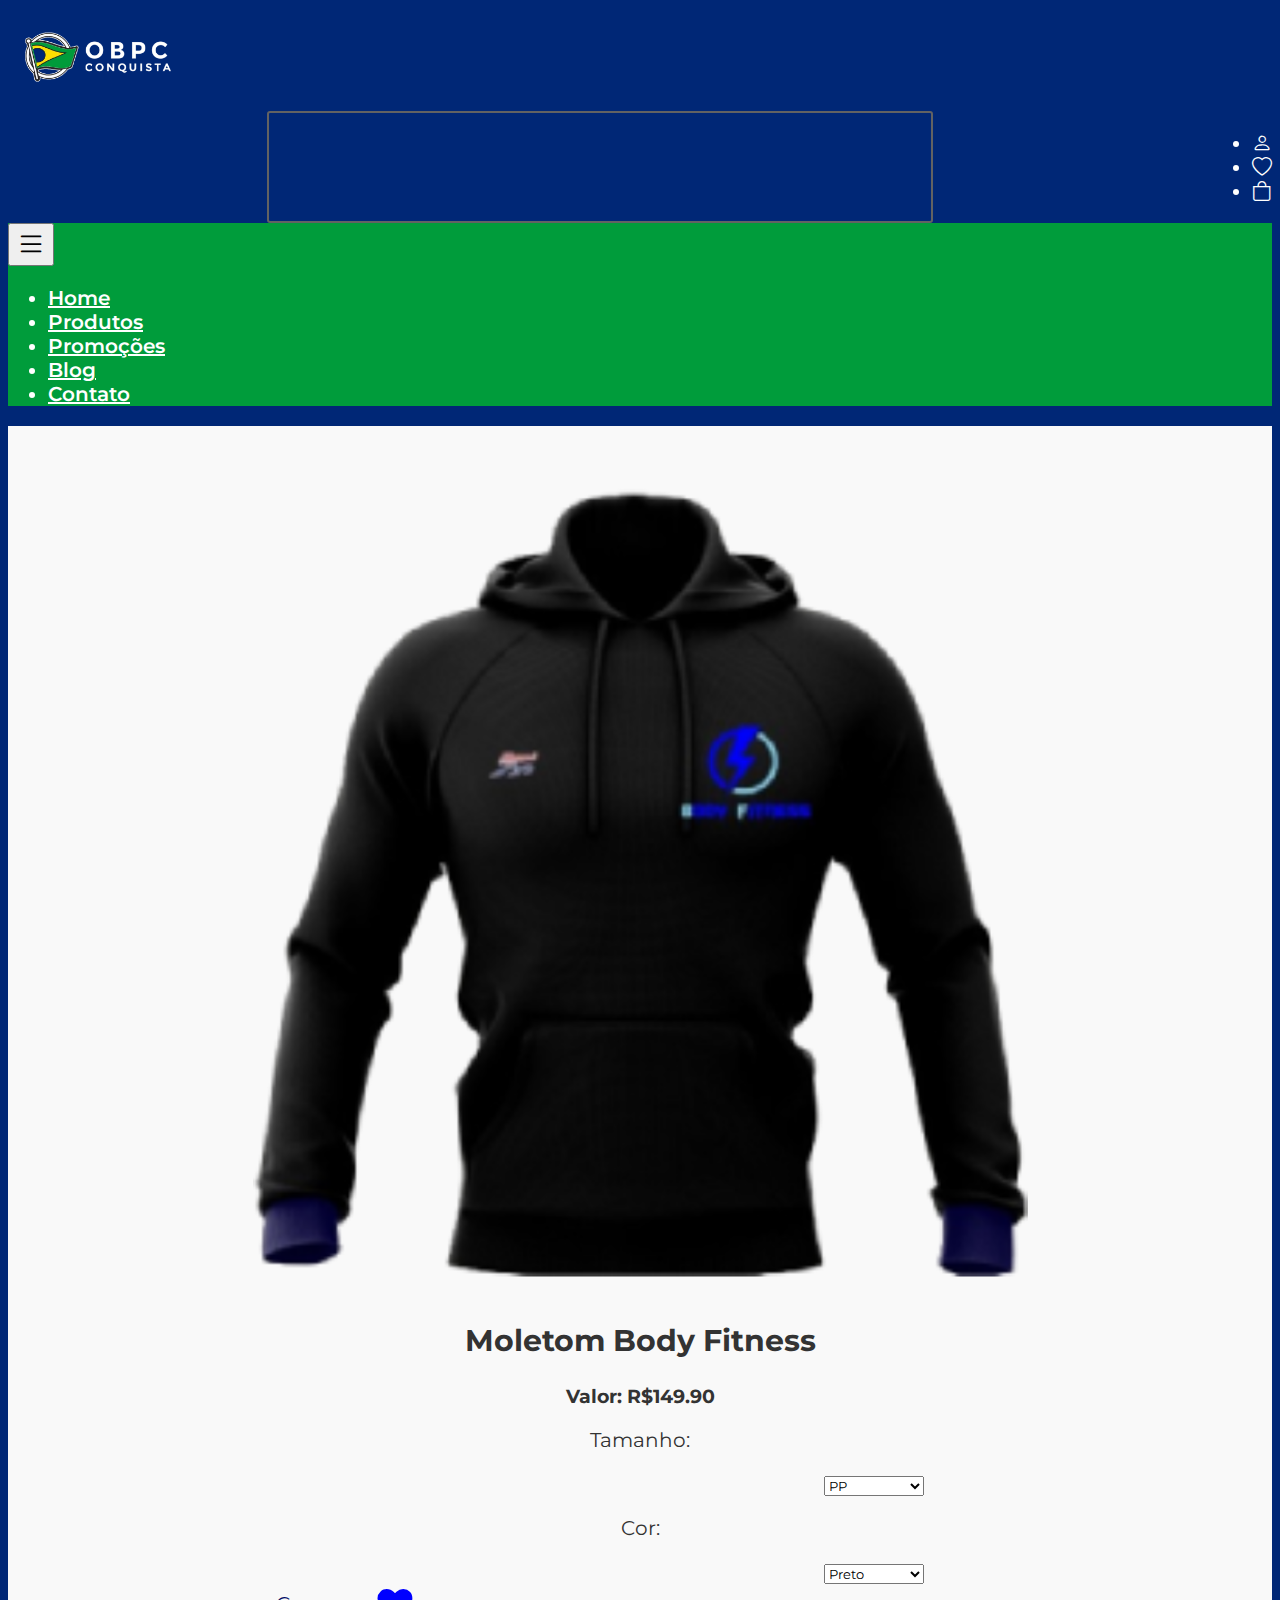
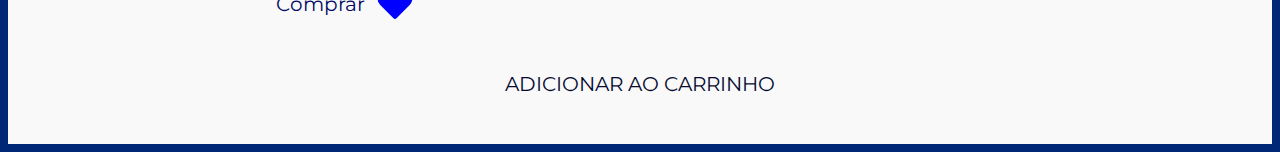
<file: index4.html>
<!DOCTYPE html>
<html lang="en">
<head>
  <meta charset="UTF-8">
  <meta http-equiv="X-UA-Compatible" content="IE=edge">
  <meta name="viewport" content="width=device-width, initial-scale=1.0">
  <!-- Fav icon -->
  <link rel="shortcut icon" href="logo4.png" type="image/x-icon">
  <title>BodyFitness</title>
  <!-- Google fonts -->
  <link rel="preconnect" href="https://fonts.googleapis.com">
  <link rel="preconnect" href="https://fonts.gstatic.com" crossorigin>
  <link href="https://fonts.googleapis.com/css2?family=Montserrat:ital,wght@0,100;0,200;0,300;0,400;0,500;0,600;0,700;0,800;0,900;1,100;1,200;1,300;1,400;1,500;1,600;1,700;1,800;1,900&display=swap" rel="stylesheet">
  <!-- Bootstrap -->
  <link href="https://cdn.jsdelivr.net/npm/bootstrap@5.0.1/dist/css/bootstrap.min.css" rel="stylesheet" integrity="sha384-+0n0xVW2eSR5OomGNYDnhzAbDsOXxcvSN1TPprVMTNDbiYZCxYbOOl7+AMvyTG2x" crossorigin="anonymous">
  <!-- Ícones -->
  <link rel="stylesheet" href="https://cdn.jsdelivr.net/npm/bootstrap-icons@1.5.0/font/bootstrap-icons.css">
  <!-- CSS -->
  <link rel="stylesheet" href="css/styles.css">
  <!-- Bootstrap JS -->
  <script src="https://cdn.jsdelivr.net/npm/bootstrap@5.0.2/dist/js/bootstrap.bundle.min.js" integrity="sha384-MrcW6ZMFYlzcLA8Nl+NtUVF0sA7MsXsP1UyJoMp4YLEuNSfAP+JcXn/tWtIaxVXM" crossorigin="anonymous"></script>
</head>
<body>
  <!-- NAVBAR -->
  <nav class="navbar navbar-expand-lg primary-bg-color py-4 px-2" id="navbar">
    <div class="container">
      <a class="navbar-brand" href="index.html"><img src="logo6.png" width="175px"></a>
      <div id="navbar-items">
        <div></div>
        <form class="d-flex" id="search-form">
          <i class="bi bi-search primary-color"></i>
          <input class="form-control me-2" type="search" placeholder="Busque o seu relógio..." aria-label="Search">
        </form>
        <ul class="navbar-nav mb-2 mb-lg-0">
          <li class="nav-item">
            <a class="nav-link" href="login.html">
              <i class="bi bi-person"></i>
            </a>
          </li>
          <li class="nav-item">
            <a class="nav-link" href="index10.html">
              <i class="bi bi-heart"></i>
            </a>
          </li>
          <li class="nav-item" id="bag-item">
            <a class="nav-link" href="index1.html">
              <i class="bi bi-bag"></i>
            </a>
          </li>
        </ul>
      </div>
    </div>
  </nav>
  <nav class="navbar navbar-expand-lg secondary-bg-color p-2" id="bottom-navbar-container">
    <div class="container">
      <button class="navbar-toggler" type="button" data-bs-toggle="collapse" data-bs-target="#bottom-navbar" aria-controls="bottom-navbar" aria-expanded="false" aria-label="Toggle navigation">
        <i class="bi bi-list"></i>
      </button>
      <ul class="navbar-nav mb-2 mb-lg-0 collapse navbar-collapse" id="bottom-navbar">
        <li class="nav-item">
          <a class="nav-link" href="index.html">
            Home
          </a>
        </li>
        <li class="nav-item">
          <a class="nav-link" href="index.html #new-products">
            Produtos
          </a>
        </li>
        <li class="nav-item">
          <a class="nav-link" href="index.html #bottom-banner">
            Promoções
          </a>
        </li>
        <li class="nav-item">
          <a class="nav-link" href="blog.html">
            Blog
          </a>
        </li>
        <li class="nav-item">
          <a class="nav-link" href="index.html #gallery">
            Contato
          </a>
        </li>
      </ul>
    </div>
  </nav>
  <!-- New Product Area -->
<!-- New Product Area -->
<div class="container" id="product-area">
    <div class="row">
        <div class="col-md-6">
            <img src="moletom.png" alt="Product Image" class="img-fluid" width="70%">
          </div>
          
      <div class="col-md-6">
        <h2>Moletom Body Fitness</h2>
        <p class="product-price">Valor: R$149.90</p>
        <label for="size"><p>Tamanho:</p></label>
        <select class="form-select" id="size" name="size">
          <option value="PP">PP</option>
          <option value="P">P</option>
          <option value="M">M</option>
          <option value="G">G</option>
          <option value="GG">GG</option>
          <option value="G1">G1</option>
          <option value="G2">G2</option>
          <option value="G3">G3</option>
          <option value="G4">G4</option>
          <option value="G5">G5</option>
        </select>  
        <br>
        <label for="size"><p>Cor:</p></label> 
        <select class="form-select" id="color" name="color" onchange="changeShirtColor()">
            <option value="black">Preto</option>
            <option value="white">Branco</option>
          </select>   
<br>
<div class="container11">
  <a style="text-decoration: none; color:#000C66" class="btn btn-primary" href="index1.html" onclick="adicionarAoCarrinho()">Comprar</a>
  <label class="container" style="color:#000C66" onclick="addToFavorites()">
    <a class="nav-link" href="#" onclick="addToFavorites('MOLETOM')"></a>
    <input checked="checked" type="checkbox" style="color:#000C66">
    <div class="checkmark">
      <svg viewBox="0 0 256 256">
      <rect fill="none" height="256" width="256"></rect>
      <path d="M224.6,51.9a59.5,59.5,0,0,0-43-19.9,60.5,60.5,0,0,0-44,17.6L128,59.1l-7.5-7.4C97.2,28.3,59.2,26.3,35.9,47.4a59.9,59.9,0,0,0-2.3,87l83.1,83.1a15.9,15.9,0,0,0,22.6,0l81-81C243.7,113.2,245.6,75.2,224.6,51.9Z" stroke-width="20px" stroke="#FFF" fill="none"></path></svg>
    </div>
  </label>
</A>
  </div>
        <br>
        <br>
        <div id="botaoadd"><a href="#" style="text-decoration: none; color:#050A30" id="adicionarCarrinho" onclick="adicionarAoCarrinho()">ADICIONAR AO CARRINHO</a></div>
      </div>
    </div>
  </div>
  
</body>
<script>
function addToFavorites(productName) {
  var favoritesList = JSON.parse(localStorage.getItem("favorites")) || [];

  if (!favoritesList.includes(productName)) {
    favoritesList.push(productName);
    localStorage.setItem("favorites", JSON.stringify(favoritesList));
  }
}

function adicionarAoCarrinho() {
  var produto = "MOLETOM"; // Nome do produto
  var tamanho = document.getElementById("size").value; // Capturar o valor do tamanho selecionado
  var cor = document.getElementById("color").value;
  var quantidade = 1; // Quantidade do produto
  var preco = 149.90; // Preço do produto

  // Encontre uma posição vazia no carrinho
  var i = 1;
  while (localStorage.getItem("produto" + i) !== null) {
    i++;
  }

  // Adicione os dados do produto à localStorage
  localStorage.setItem("produto" + i, produto + " " + "Tamanho:" + " " + tamanho + " " + "Cor:" + " " + cor); // Incluindo tamanho e cor
  localStorage.setItem("qtd" + i, quantidade);
  localStorage.setItem("valor" + i, preco);

  // Atualize a página para exibir o produto adicionado no carrinho
  location.reload();
}
function changeShirtColor() {
  var selectedColor = document.getElementById("color").value;
  var imgElement = document.querySelector('.img-fluid');

  if (selectedColor === "black") {
    imgElement.src = "moletom.png";
  } else if (selectedColor === "white") {
    imgElement.src = "moletom1.png";
  }
}
</script>
</body>
</html>
</file>
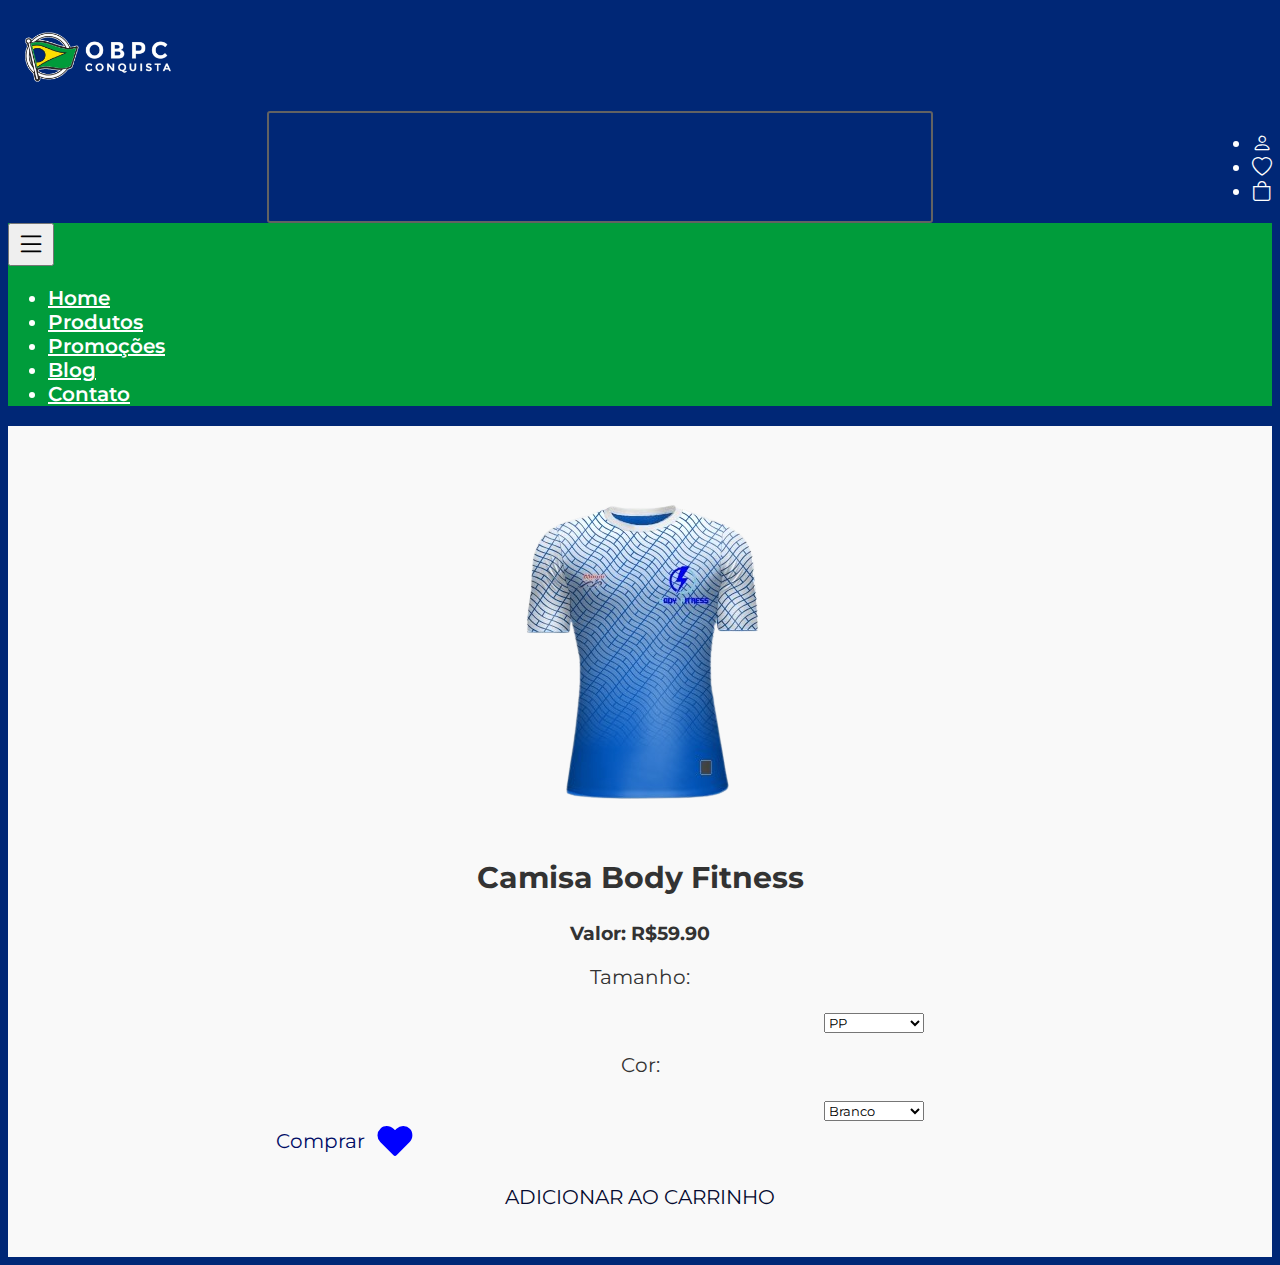
<file: index5.html>
<!DOCTYPE html>
<html lang="en">
<head>
  <meta charset="UTF-8">
  <meta http-equiv="X-UA-Compatible" content="IE=edge">
  <meta name="viewport" content="width=device-width, initial-scale=1.0">
  <!-- Fav icon -->
  <link rel="shortcut icon" href="logo4.png" type="image/x-icon">
  <title>BodyFitness</title>
  <!-- Google fonts -->
  <link rel="preconnect" href="https://fonts.googleapis.com">
  <link rel="preconnect" href="https://fonts.gstatic.com" crossorigin>
  <link href="https://fonts.googleapis.com/css2?family=Montserrat:ital,wght@0,100;0,200;0,300;0,400;0,500;0,600;0,700;0,800;0,900;1,100;1,200;1,300;1,400;1,500;1,600;1,700;1,800;1,900&display=swap" rel="stylesheet">
  <!-- Bootstrap -->
  <link href="https://cdn.jsdelivr.net/npm/bootstrap@5.0.1/dist/css/bootstrap.min.css" rel="stylesheet" integrity="sha384-+0n0xVW2eSR5OomGNYDnhzAbDsOXxcvSN1TPprVMTNDbiYZCxYbOOl7+AMvyTG2x" crossorigin="anonymous">
  <!-- Ícones -->
  <link rel="stylesheet" href="https://cdn.jsdelivr.net/npm/bootstrap-icons@1.5.0/font/bootstrap-icons.css">
  <!-- CSS -->
  <link rel="stylesheet" href="css/styles.css">
  <!-- Bootstrap JS -->
  <script src="https://cdn.jsdelivr.net/npm/bootstrap@5.0.2/dist/js/bootstrap.bundle.min.js" integrity="sha384-MrcW6ZMFYlzcLA8Nl+NtUVF0sA7MsXsP1UyJoMp4YLEuNSfAP+JcXn/tWtIaxVXM" crossorigin="anonymous"></script>
</head>
<body>
  <!-- NAVBAR -->
  <nav class="navbar navbar-expand-lg primary-bg-color py-4 px-2" id="navbar">
    <div class="container">
      <a class="navbar-brand" href="index.html"><img src="logo6.png" width="175px"></a>
      <div id="navbar-items">
        <div></div>
        <form class="d-flex" id="search-form">
          <i class="bi bi-search primary-color"></i>
          <input class="form-control me-2" type="search" placeholder="Busque o seu relógio..." aria-label="Search">
        </form>
        <ul class="navbar-nav mb-2 mb-lg-0">
          <li class="nav-item">
            <a class="nav-link" href="login.html">
              <i class="bi bi-person"></i>
            </a>
          </li>
          <li class="nav-item">
            <a class="nav-link" href="index10.html">
              <i class="bi bi-heart"></i>
            </a>
          </li>
          <li class="nav-item" id="bag-item">
            <a class="nav-link" href="index1.html">
              <i class="bi bi-bag"></i>
            </a>
          </li>
        </ul>
      </div>
    </div>
  </nav>
  <nav class="navbar navbar-expand-lg secondary-bg-color p-2" id="bottom-navbar-container">
    <div class="container">
      <button class="navbar-toggler" type="button" data-bs-toggle="collapse" data-bs-target="#bottom-navbar" aria-controls="bottom-navbar" aria-expanded="false" aria-label="Toggle navigation">
        <i class="bi bi-list"></i>
      </button>
      <ul class="navbar-nav mb-2 mb-lg-0 collapse navbar-collapse" id="bottom-navbar">
        <li class="nav-item">
          <a class="nav-link" href="index.html">
            Home
          </a>
        </li>
        <li class="nav-item">
          <a class="nav-link" href="index.html #new-products">
            Produtos
          </a>
        </li>
        <li class="nav-item">
          <a class="nav-link" href="index.html #bottom-banner">
            Promoções
          </a>
        </li>
        <li class="nav-item">
          <a class="nav-link" href="blog.html">
            Blog
          </a>
        </li>
        <li class="nav-item">
          <a class="nav-link" href="index.html #gallery">
            Contato
          </a>
        </li>
      </ul>
    </div>
  </nav>
  <!-- New Product Area -->
<!-- New Product Area -->
<div class="container" id="product-area">
    <div class="row">
        <div class="col-md-6">
            <img src="camisab.png" alt="Product Image" class="img-fluid">
          </div>
          
      <div class="col-md-6">
        <h2>Camisa Body Fitness</h2>
        <p class="product-price">Valor: R$59.90</p>
        <label for="size"><p>Tamanho:</p></label>
        <select class="form-select" id="size" name="size">
          <option value="PP">PP</option>
          <option value="P">P</option>
          <option value="M">M</option>
          <option value="G">G</option>
          <option value="GG">GG</option>
          <option value="G1">G1</option>
          <option value="G2">G2</option>
          <option value="G3">G3</option>
          <option value="G4">G4</option>
          <option value="G5">G5</option>
        </select>  
        <br>
        <label for="size"><p>Cor:</p></label> 
        <select class="form-select" id="color" name="color" onchange="changeShirtColor()">
            <option value="white">Branco</option>
            <option value="black">Preto</option>
          </select>   
          <br>
          <div class="container11">
            <a style="text-decoration: none; color:#000C66" class="btn btn-primary" href="index1.html" onclick="adicionarAoCarrinho()">Comprar</a>
            <label class="container" style="color:#000C66" onclick="addToFavorites()">
              <input checked="checked" type="checkbox">
              <div class="checkmark">
                <svg viewBox="0 0 256 256">
                <rect fill="none" height="256" width="256"></rect>
                <path d="M224.6,51.9a59.5,59.5,0,0,0-43-19.9,60.5,60.5,0,0,0-44,17.6L128,59.1l-7.5-7.4C97.2,28.3,59.2,26.3,35.9,47.4a59.9,59.9,0,0,0-2.3,87l83.1,83.1a15.9,15.9,0,0,0,22.6,0l81-81C243.7,113.2,245.6,75.2,224.6,51.9Z" stroke-width="20px" stroke="#FFF" fill="none"></path></svg>
              </div>
            </label>
            </div>
        <br>
        <div id="botaoadd"><a href="#" style="text-decoration: none; color:#050A30" id="adicionarCarrinho" onclick="adicionarAoCarrinho()">ADICIONAR AO CARRINHO</a></div>
      </div>
    </div>
  </div>
  
</body>
<script>

function adicionarAoCarrinho() {
  var produto = "CAMISA"; // Nome do produto
  var tamanho = document.getElementById("size").value; // Capturar o valor do tamanho selecionado
  var cor = document.getElementById("color").value;
  var quantidade = 1; // Quantidade do produto
  var preco = 59.90; // Preço do produto

  // Encontre uma posição vazia no carrinho
  var i = 1;
  while (localStorage.getItem("produto" + i) !== null) {
    i++;
  }

  // Adicione os dados do produto à localStorage
  localStorage.setItem("produto" + i, produto + " " + "Tamanho:" + " " + tamanho + " " + "Cor:" + " " + cor); // Incluindo tamanho e cor
  localStorage.setItem("qtd" + i, quantidade);
  localStorage.setItem("valor" + i, preco);

  // Atualize a página para exibir o produto adicionado no carrinho
  location.reload();
}
function changeShirtColor() {
  var selectedColor = document.getElementById("color").value;
  var imgElement = document.querySelector('.img-fluid');

  if (selectedColor === "white") {
    imgElement.src = "camisab.png";
  } else if (selectedColor === "black") {
    imgElement.src = "camisap.png";
  }
}
function addToFavorites() {
    var favoriteButton = document.getElementById("favorite-button");
    favoriteButton.classList.toggle("active");
}
</script>
</body>
</html>
</file>
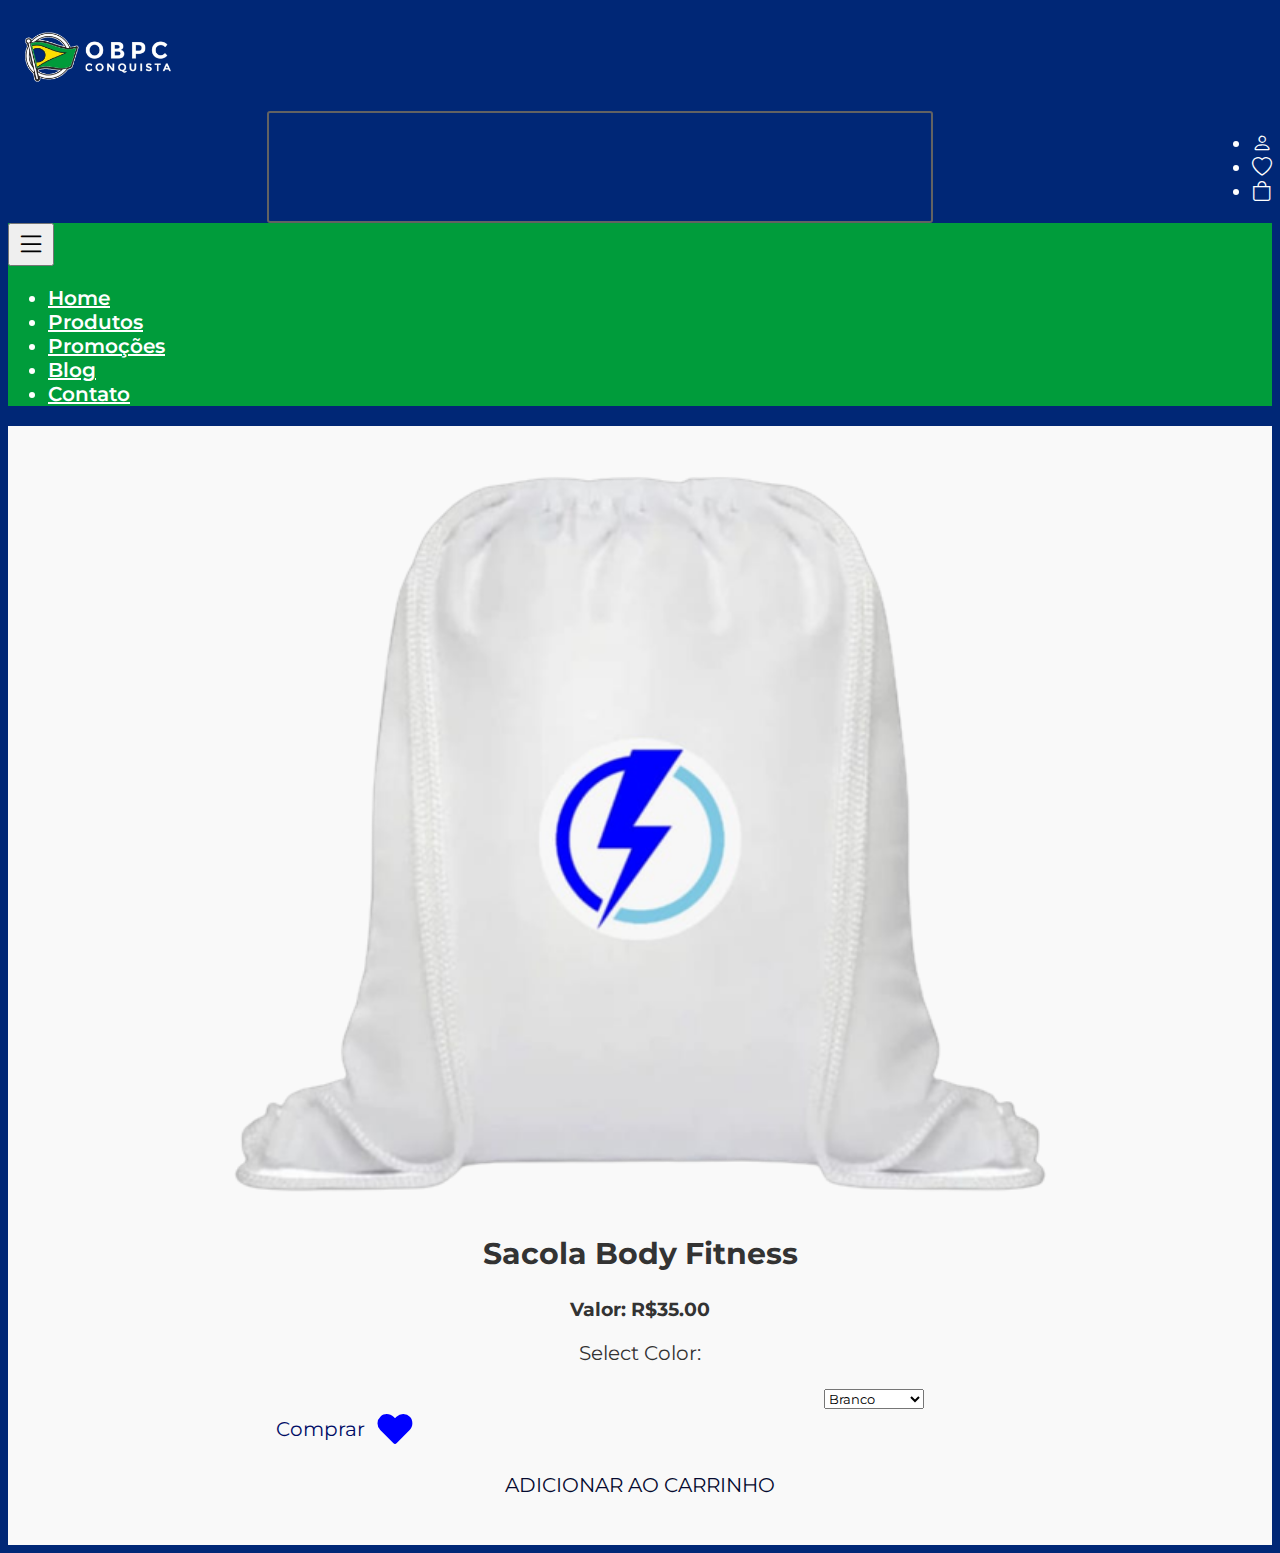
<file: index6.html>
<!DOCTYPE html>
<html lang="en">
<head>
  <meta charset="UTF-8">
  <meta http-equiv="X-UA-Compatible" content="IE=edge">
  <meta name="viewport" content="width=device-width, initial-scale=1.0">
  <!-- Fav icon -->
  <link rel="shortcut icon" href="logo4.png" type="image/x-icon">
  <title>BodyFitness</title>
  <!-- Google fonts -->
  <link rel="preconnect" href="https://fonts.googleapis.com">
  <link rel="preconnect" href="https://fonts.gstatic.com" crossorigin>
  <link href="https://fonts.googleapis.com/css2?family=Montserrat:ital,wght@0,100;0,200;0,300;0,400;0,500;0,600;0,700;0,800;0,900;1,100;1,200;1,300;1,400;1,500;1,600;1,700;1,800;1,900&display=swap" rel="stylesheet">
  <!-- Bootstrap -->
  <link href="https://cdn.jsdelivr.net/npm/bootstrap@5.0.1/dist/css/bootstrap.min.css" rel="stylesheet" integrity="sha384-+0n0xVW2eSR5OomGNYDnhzAbDsOXxcvSN1TPprVMTNDbiYZCxYbOOl7+AMvyTG2x" crossorigin="anonymous">
  <!-- Ícones -->
  <link rel="stylesheet" href="https://cdn.jsdelivr.net/npm/bootstrap-icons@1.5.0/font/bootstrap-icons.css">
  <!-- CSS -->
  <link rel="stylesheet" href="css/styles.css">
  <!-- Bootstrap JS -->
  <script src="https://cdn.jsdelivr.net/npm/bootstrap@5.0.2/dist/js/bootstrap.bundle.min.js" integrity="sha384-MrcW6ZMFYlzcLA8Nl+NtUVF0sA7MsXsP1UyJoMp4YLEuNSfAP+JcXn/tWtIaxVXM" crossorigin="anonymous"></script>
</head>
<body>
  <!-- NAVBAR -->
  <nav class="navbar navbar-expand-lg primary-bg-color py-4 px-2" id="navbar">
    <div class="container">
      <a class="navbar-brand" href="index.html"><img src="logo6.png" width="175px"></a>
      <div id="navbar-items">
        <div></div>
        <form class="d-flex" id="search-form">
          <i class="bi bi-search primary-color"></i>
          <input class="form-control me-2" type="search" placeholder="Busque o seu relógio..." aria-label="Search">
        </form>
        <ul class="navbar-nav mb-2 mb-lg-0">
          <li class="nav-item">
            <a class="nav-link" href="login.html">
              <i class="bi bi-person"></i>
            </a>
          </li>
          <li class="nav-item">
            <a class="nav-link" href="index10.html">
              <i class="bi bi-heart"></i>
            </a>
          </li>
          <li class="nav-item" id="bag-item">
            <a class="nav-link" href="index1.html">
              <i class="bi bi-bag"></i>
            </a>
          </li>
        </ul>
      </div>
    </div>
  </nav>
  <nav class="navbar navbar-expand-lg secondary-bg-color p-2" id="bottom-navbar-container">
    <div class="container">
      <button class="navbar-toggler" type="button" data-bs-toggle="collapse" data-bs-target="#bottom-navbar" aria-controls="bottom-navbar" aria-expanded="false" aria-label="Toggle navigation">
        <i class="bi bi-list"></i>
      </button>
      <ul class="navbar-nav mb-2 mb-lg-0 collapse navbar-collapse" id="bottom-navbar">
        <li class="nav-item">
          <a class="nav-link" href="index.html">
            Home
          </a>
        </li>
        <li class="nav-item">
          <a class="nav-link" href="index.html #new-products">
            Produtos
          </a>
        </li>
        <li class="nav-item">
          <a class="nav-link" href="index.html #bottom-banner">
            Promoções
          </a>
        </li>
        <li class="nav-item">
          <a class="nav-link" href="blog.html">
            Blog
          </a>
        </li>
        <li class="nav-item">
          <a class="nav-link" href="index.html #gallery">
            Contato
          </a>
        </li>
      </ul>
    </div>
  </nav>
  <!-- New Product Area -->
<!-- New Product Area -->
<div class="container" id="product-area">
    <div class="row">
      <div class="col-md-6">
        <img src="sacola3.png" alt="Product Image" class="img-fluid" width="70%">
      </div>
      <div class="col-md-6">
        <h2>Sacola Body Fitness</h2>
        <p class="product-price">Valor: R$35.00</p>

        <label for="size"><p>Select Color:</p></label> 
        <select class="form-select" id="color" name="color" onchange="changeShirtColor()">
            <option value="white">Branco</option>
            <option value="blue">Azul</option>
            <option value="pink">Rosa</option>
          </select>   
<br>
<div class="container11">
  <a style="text-decoration: none; color:#000C66" class="btn btn-primary" href="index1.html" onclick="adicionarAoCarrinho()">Comprar</a>
  <label class="container" style="color:#000C66" onclick="addToFavorites()">
    <input checked="checked" type="checkbox">
    <div class="checkmark">
      <svg viewBox="0 0 256 256">
      <rect fill="none" height="256" width="256"></rect>
      <path d="M224.6,51.9a59.5,59.5,0,0,0-43-19.9,60.5,60.5,0,0,0-44,17.6L128,59.1l-7.5-7.4C97.2,28.3,59.2,26.3,35.9,47.4a59.9,59.9,0,0,0-2.3,87l83.1,83.1a15.9,15.9,0,0,0,22.6,0l81-81C243.7,113.2,245.6,75.2,224.6,51.9Z" stroke-width="20px" stroke="#FFF" fill="none"></path></svg>
    </div>
  </label>
  </div>
        <br>
        <div id="botaoadd"><a href="#" style="text-decoration: none; color:#050A30" id="adicionarCarrinho" onclick="adicionarAoCarrinho()">ADICIONAR AO CARRINHO</a></div>
      </div>
    </div>
  </div>
  
</body>
<script>
function addToFavorites() {
  var favoriteButton = document.getElementById("favorite-button");
  favoriteButton.classList.toggle("active");

  if (favoriteButton.classList.contains("active")) {
    var productName = "CAMISA REGATA"; // Substitua pelo nome do produto
    var favoritesList = document.getElementById("favorites-list");

    var favoriteItem = document.createElement("p");
    favoriteItem.textContent = productName;
    favoritesList.appendChild(favoriteItem);
  }
}

function adicionarAoCarrinho() {
  var produto = "MOCHILA"; // Nome do produto
  var cor = document.getElementById("color").value;
  var quantidade = 1; // Quantidade do produto
  var preco = 35.00; // Preço do produto

  // Encontre uma posição vazia no carrinho
  var i = 1;
  while (localStorage.getItem("produto" + i) !== null) {
    i++;
  }

  // Adicione os dados do produto à localStorage
  localStorage.setItem("produto" + i, produto + " " + "Cor:" + " " + cor); // Incluindo tamanho e cor
  localStorage.setItem("qtd" + i, quantidade);
  localStorage.setItem("valor" + i, preco);

  // Atualize a página para exibir o produto adicionado no carrinho
  location.reload();
}
function changeShirtColor() {
  var selectedColor = document.getElementById("color").value;
  var imgElement = document.querySelector('.img-fluid');

  if (selectedColor === "white") {
    imgElement.src = "sacola3.png";
  } else if (selectedColor === "blue") {
    imgElement.src = "sacola2.png";
  } else if (selectedColor === "pink") {
    imgElement.src = "sacola4.png";
  }

}
</script>
</body>
</html>
</file>
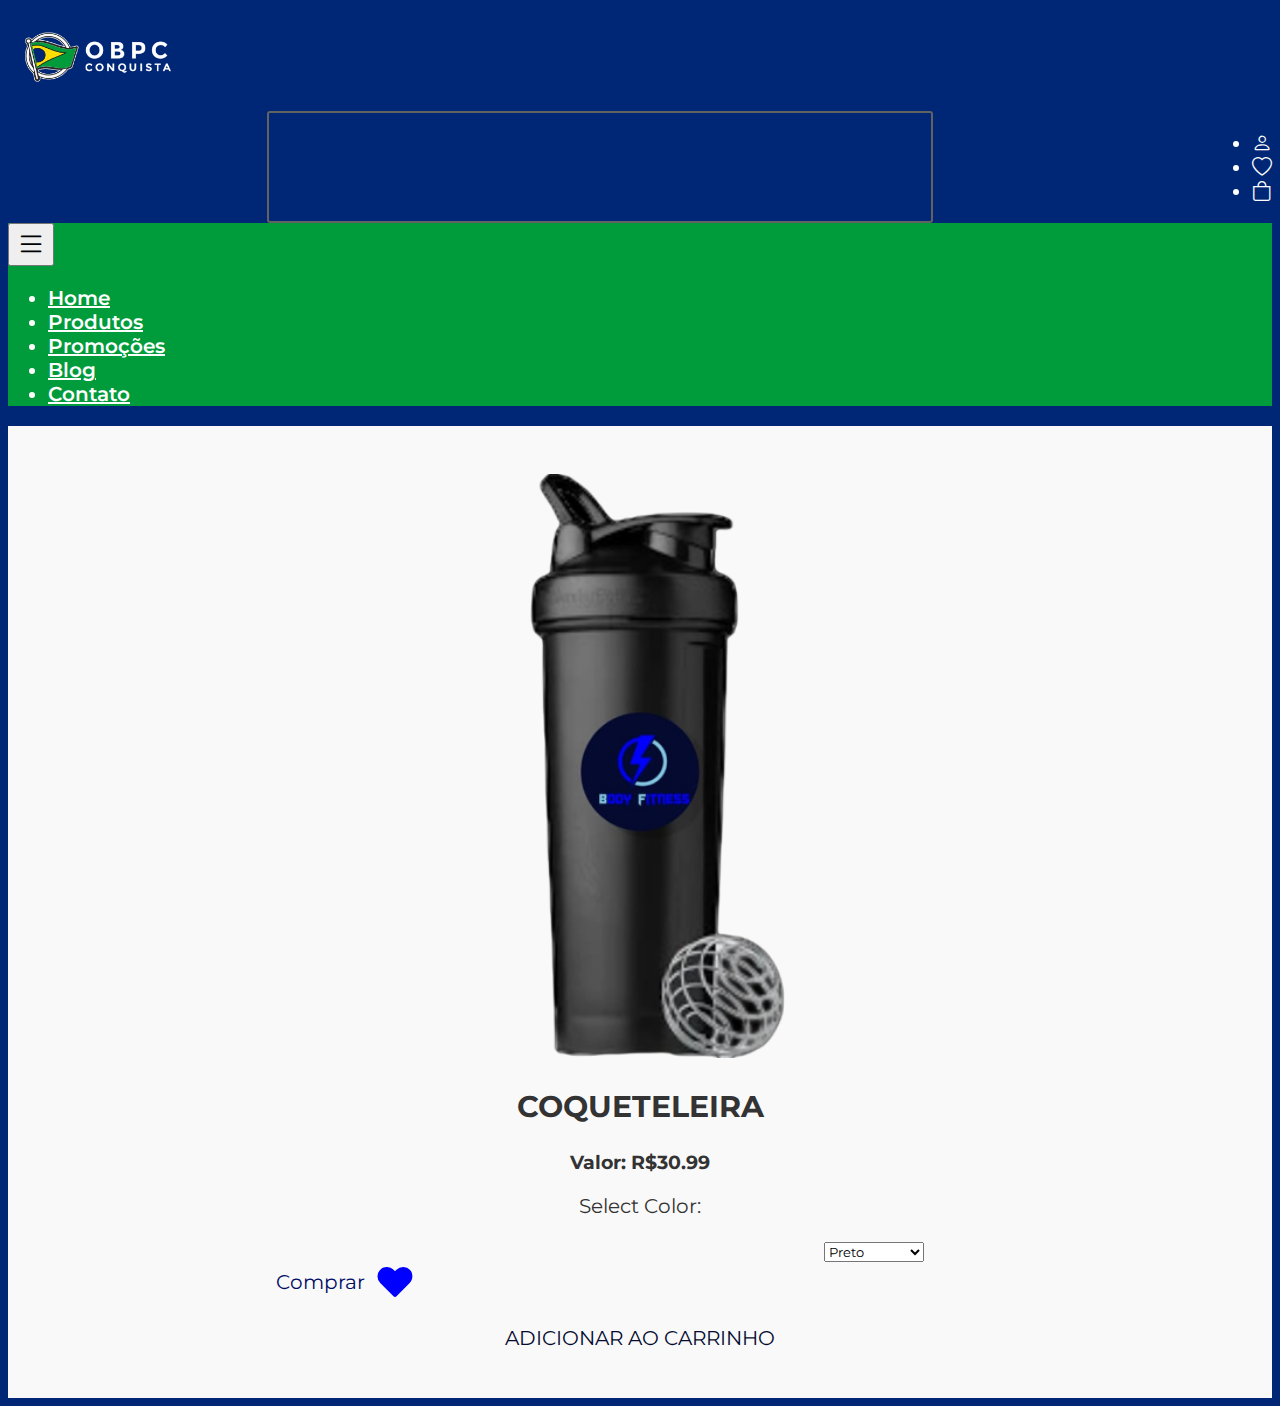
<file: index7.html>
<!DOCTYPE html>
<html lang="en">
<head>
  <meta charset="UTF-8">
  <meta http-equiv="X-UA-Compatible" content="IE=edge">
  <meta name="viewport" content="width=device-width, initial-scale=1.0">
  <!-- Fav icon -->
  <link rel="shortcut icon" href="img/favicon.ico" type="image/x-icon">
  <title>ExactTime</title>
  <!-- Google fonts -->
  <link rel="preconnect" href="https://fonts.googleapis.com">
  <link rel="preconnect" href="https://fonts.gstatic.com" crossorigin>
  <link href="https://fonts.googleapis.com/css2?family=Montserrat:ital,wght@0,100;0,200;0,300;0,400;0,500;0,600;0,700;0,800;0,900;1,100;1,200;1,300;1,400;1,500;1,600;1,700;1,800;1,900&display=swap" rel="stylesheet">
  <!-- Bootstrap -->
  <link href="https://cdn.jsdelivr.net/npm/bootstrap@5.0.1/dist/css/bootstrap.min.css" rel="stylesheet" integrity="sha384-+0n0xVW2eSR5OomGNYDnhzAbDsOXxcvSN1TPprVMTNDbiYZCxYbOOl7+AMvyTG2x" crossorigin="anonymous">
  <!-- Ícones -->
  <link rel="stylesheet" href="https://cdn.jsdelivr.net/npm/bootstrap-icons@1.5.0/font/bootstrap-icons.css">
  <!-- CSS -->
  <link rel="stylesheet" href="css/styles.css">
  <!-- Bootstrap JS -->
  <script src="https://cdn.jsdelivr.net/npm/bootstrap@5.0.2/dist/js/bootstrap.bundle.min.js" integrity="sha384-MrcW6ZMFYlzcLA8Nl+NtUVF0sA7MsXsP1UyJoMp4YLEuNSfAP+JcXn/tWtIaxVXM" crossorigin="anonymous"></script>
</head>
<body>
  <!-- NAVBAR -->
  <nav class="navbar navbar-expand-lg primary-bg-color py-4 px-2" id="navbar">
    <div class="container">
      <a class="navbar-brand" href="#"><img src="logo6.png" width="175px"></a>
      <div id="navbar-items">
        <div></div>
        <form class="d-flex" id="search-form">
          <i class="bi bi-search primary-color"></i>
          <input class="form-control me-2" type="search" placeholder="Busque o seu relógio..." aria-label="Search">
        </form>
        <ul class="navbar-nav mb-2 mb-lg-0">
          <li class="nav-item">
            <a class="nav-link" href="login.html">
              <i class="bi bi-person"></i>
            </a>
          </li>
          <li class="nav-item">
            <a class="nav-link" href="index10.html">
              <i class="bi bi-heart"></i>
            </a>
          </li>
          <li class="nav-item" id="bag-item">
            <a class="nav-link" href="index1.html">
              <i class="bi bi-bag"></i>
            </a>
          </li>
        </ul>
      </div>
    </div>
  </nav>
  <nav class="navbar navbar-expand-lg secondary-bg-color p-2" id="bottom-navbar-container">
    <div class="container">
      <button class="navbar-toggler" type="button" data-bs-toggle="collapse" data-bs-target="#bottom-navbar" aria-controls="bottom-navbar" aria-expanded="false" aria-label="Toggle navigation">
        <i class="bi bi-list"></i>
      </button>
      <ul class="navbar-nav mb-2 mb-lg-0 collapse navbar-collapse" id="bottom-navbar">
        <li class="nav-item">
          <a class="nav-link" href="index.html">
            Home
          </a>
        </li>
        <li class="nav-item">
          <a class="nav-link" href="index.html #new-products">
            Produtos
          </a>
        </li>
        <li class="nav-item">
          <a class="nav-link" href="index.html #bottom-banner">
            Promoções
          </a>
        </li>
        <li class="nav-item">
          <a class="nav-link" href="blog.html">
            Blog
          </a>
        </li>
        <li class="nav-item">
          <a class="nav-link" href="index.html #gallery">
            Contato
          </a>
        </li>
      </ul>
    </div>
  </nav>
  <!-- New Product Area -->
<!-- New Product Area -->
<div class="container" id="product-area">
    <div class="row">
      <div class="col-md-6">
        <img src="coqueteleira.png" alt="Product Image" class="img-fluid" width="50%">
      </div>
      <div class="col-md-6">
        <h2>COQUETELEIRA</i>
      </button></h2>
        <p class="product-price">Valor: R$30.99</p>
        <label for="size"><p>Select Color:</p></label> 
        <select class="form-select" id="color" name="color" onchange="changeShirtColor()">
            <option value="black">Preto</option>
            <option value="white">Branco</option>
          </select>   
<br>
<div class="container11">
  <a style="text-decoration: none; color:#000C66" class="btn btn-primary" href="index1.html" onclick="adicionarAoCarrinho()">Comprar</a>
  <label class="container" style="color:#000C66" onclick="addToFavorites()">
    <input checked="checked" type="checkbox">
    <div class="checkmark">
      <svg viewBox="0 0 256 256">
      <rect fill="none" height="256" width="256"></rect>
      <path d="M224.6,51.9a59.5,59.5,0,0,0-43-19.9,60.5,60.5,0,0,0-44,17.6L128,59.1l-7.5-7.4C97.2,28.3,59.2,26.3,35.9,47.4a59.9,59.9,0,0,0-2.3,87l83.1,83.1a15.9,15.9,0,0,0,22.6,0l81-81C243.7,113.2,245.6,75.2,224.6,51.9Z" stroke-width="20px" stroke="#FFF" fill="none"></path></svg>
    </div>
  </label>
  </div>
        <br>
        <div id="botaoadd"><a href="#" style="text-decoration: none; color:#050A30" id="adicionarCarrinho" onclick="adicionarAoCarrinho()">ADICIONAR AO CARRINHO</a></div>
      </div>
    </div>
  </div>
  
</body>
<script>
function addToFavorites() {
  var favoriteButton = document.getElementById("favorite-button");
  favoriteButton.classList.toggle("active");

  if (favoriteButton.classList.contains("active")) {
    var productName = "CAMISA REGATA"; // Substitua pelo nome do produto
    var favoritesList = document.getElementById("favorites-list");

    var favoriteItem = document.createElement("p");
    favoriteItem.textContent = productName;
    favoritesList.appendChild(favoriteItem);
  }
}

function adicionarAoCarrinho() {
  var produto = "COQUETELEIRA"; // Nome do produto
  var cor = document.getElementById("color").value;
  var quantidade = 1; // Quantidade do produto
  var preco = 30.99; // Preço do produto

  // Encontre uma posição vazia no carrinho
  var i = 1;
  while (localStorage.getItem("produto" + i) !== null) {
    i++;
  }

  // Adicione os dados do produto à localStorage
  localStorage.setItem("produto" + i, produto + " " + "Cor:" + " " + cor); // Incluindo tamanho e cor
  localStorage.setItem("qtd" + i, quantidade);
  localStorage.setItem("valor" + i, preco);

  // Atualize a página para exibir o produto adicionado no carrinho
  location.reload();
}
function changeShirtColor() {
  var selectedColor = document.getElementById("color").value;
  var imgElement = document.querySelector('.img-fluid');

  if (selectedColor === "black") {
    imgElement.src = "coqueteleira.png";
  } else if (selectedColor === "white") {
    imgElement.src = "coqueteleira2.png";
  }
}
</script>
</body>
</html>
</file>
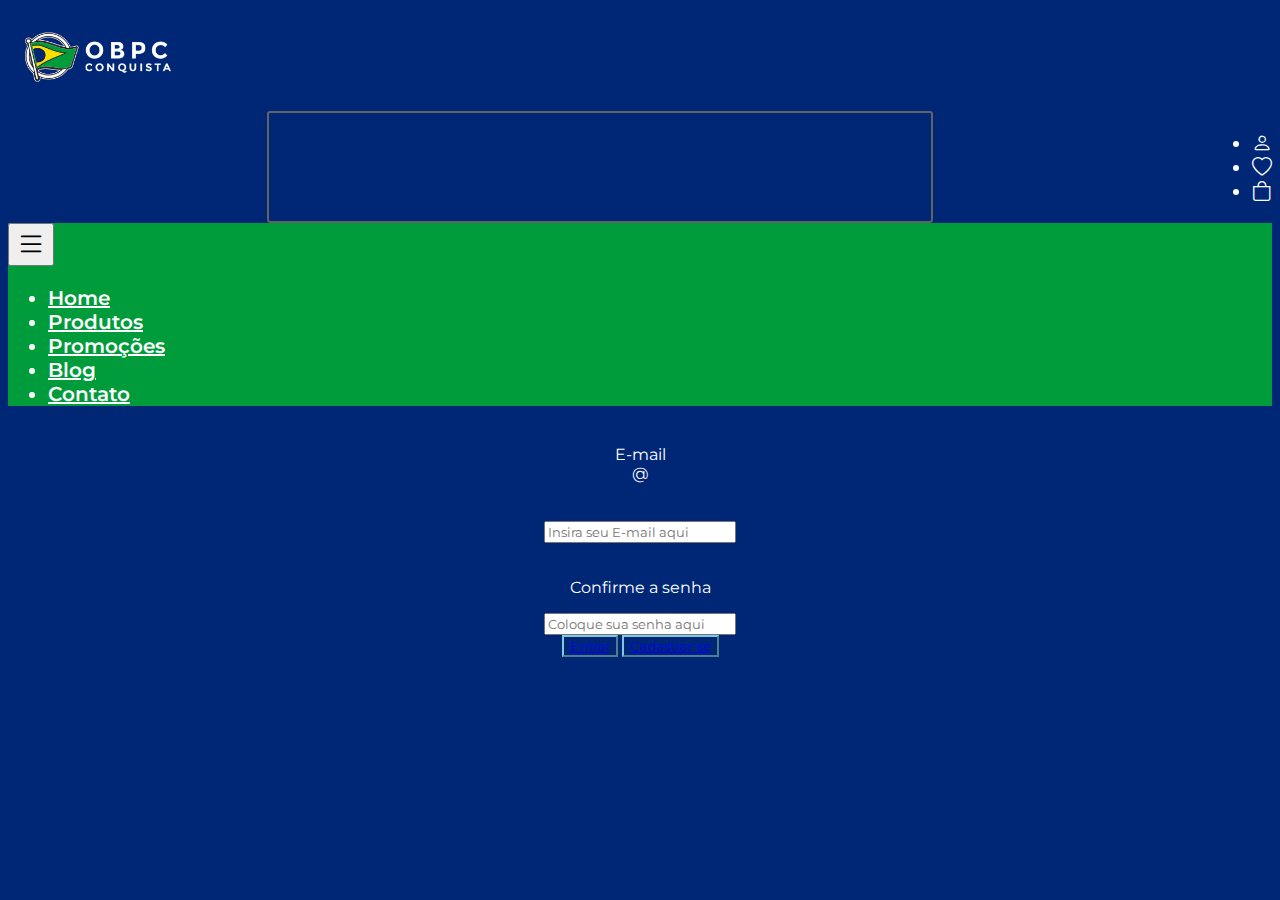
<file: login.html>
<!DOCTYPE html>
<html lang="en">
<head>
  <meta charset="UTF-8">
  <meta http-equiv="X-UA-Compatible" content="IE=edge">
  <meta name="viewport" content="width=device-width, initial-scale=1.0">
  <!-- Fav icon -->
  <link rel="shortcut icon" href="logo4.png" type="image/x-icon">
  <title>BodyFitness</title>
  <!-- Google fonts -->
  <link rel="preconnect" href="https://fonts.googleapis.com">
  <link rel="preconnect" href="https://fonts.gstatic.com" crossorigin>
  <link href="https://fonts.googleapis.com/css2?family=Montserrat:ital,wght@0,100;0,200;0,300;0,400;0,500;0,600;0,700;0,800;0,900;1,100;1,200;1,300;1,400;1,500;1,600;1,700;1,800;1,900&display=swap" rel="stylesheet">
  <!-- Bootstrap -->
  <link href="https://cdn.jsdelivr.net/npm/bootstrap@5.0.1/dist/css/bootstrap.min.css" rel="stylesheet" integrity="sha384-+0n0xVW2eSR5OomGNYDnhzAbDsOXxcvSN1TPprVMTNDbiYZCxYbOOl7+AMvyTG2x" crossorigin="anonymous">
  <!-- Ícones -->
  <link rel="stylesheet" href="https://cdn.jsdelivr.net/npm/bootstrap-icons@1.5.0/font/bootstrap-icons.css">
  <!-- CSS -->
  <link rel="stylesheet" href="css/styles.css">
  <!-- Bootstrap JS -->
  <script src="https://cdn.jsdelivr.net/npm/bootstrap@5.0.2/dist/js/bootstrap.bundle.min.js" integrity="sha384-MrcW6ZMFYlzcLA8Nl+NtUVF0sA7MsXsP1UyJoMp4YLEuNSfAP+JcXn/tWtIaxVXM" crossorigin="anonymous"></script>
</head>
<body>
    <!-- NAVBAR -->
    <nav class="navbar navbar-expand-lg primary-bg-color py-4 px-2" id="navbar">
      <div class="container">
        <a class="navbar-brand" href="#"><img src="logo6.png" width="175px"></a>
        <div id="navbar-items">
          <div></div>
          <form class="d-flex" id="search-form">
            <i class="bi bi-search primary-color"></i>
            <input class="form-control me-2" type="search" placeholder="Busque o seu relógio..." aria-label="Search">
          </form>
          <ul class="navbar-nav mb-2 mb-lg-0">
            <li class="nav-item">
              <a class="nav-link" href="#">
                <i class="bi bi-person"></i>
              </a>
            </li>
            <li class="nav-item">
              <a class="nav-link" href="index.html">
                <i class="bi bi-heart"></i>
              </a>
              
            </li>
            <li class="nav-item" id="bag-item">
              <a class="nav-link" href="index1.html">
                <i class="bi bi-bag"></i>
                
              </a>
              
            </li>
          </ul>
        </div>
      </div>
    </nav>
    <nav class="navbar navbar-expand-lg secondary-bg-color p-2" id="bottom-navbar-container">
      <div class="container">
        <button class="navbar-toggler" type="button" data-bs-toggle="collapse" data-bs-target="#bottom-navbar" aria-controls="bottom-navbar" aria-expanded="false" aria-label="Toggle navigation">
          <i class="bi bi-list"></i>
        </button>
        <ul class="navbar-nav mb-2 mb-lg-0 collapse navbar-collapse" id="bottom-navbar">
          <li class="nav-item">
            <a class="nav-link" href="index.html">
              Home
            </a>
          </li>
          <li class="nav-item">
            <a class="nav-link" href="index.html #new-products">
              Produtos
            </a>
          </li>
          <li class="nav-item">
            <a class="nav-link" href="index.html #bottom-banner">
              Promoções
            </a>
          </li>
          <li class="nav-item">
            <a class="nav-link" href="blog.html">
              Blog
            </a>
          </li>
          <li class="nav-item">
            <a class="nav-link" href="index.html #gallery">
              Contato
            </a>
          </li>
        </ul>
      </div>
    </nav>
    <div class="mb-3">
        <br>
        <label for="formGroupExampleInput" class="form-label">E-mail</label>
        
    <div class="input-group">
        
      <div class="input-group-text">@</div>
      <br>
      <br>
      <input type="text" class="form-control" id="autoSizingInputGroup" placeholder="Insira seu E-mail aqui">
      
        <style>
            .mb-3   {
                width: 500px;
                text-align: center;
                margin: auto;
            }
        </style>
      </div>
      <div class="mb-3">
        <br>
        <p for="senha">Confirme a senha</p>
        <input type="password" class="form-control" id="senha" placeholder="Coloque sua senha aqui">
      </div>
      
      <button  type="button" class="btn btn-primary btn-lg"><a href="Index.html">Entrar</a></button>
<button type="button" class="btn btn-secondary btn-lg"><a href="cadastro.html">Cadastrar-se</a></button>
</file>
<file: css/styles.css>
@media screen and (max-width: 768px) {
  /* Estilos para telas menores, como smartphones */
}

@media screen and (min-width: 769px) and (max-width: 1024px) {
  /* Estilos para tablets */
}
* {
  font-family: 'Montserrat', sans-serif;
}

img {
  max-width: 100%;
  height: auto;
}

body {
  background-color: #002776;
  color: #FFF;
}

.primary-bg-color {
  background-color: #002776;
}

.secondary-bg-color {
  background-color: #009c3b;
}

.light-bg-color {
  background-color: #ffcc00;
}

.dark-bg-color {
  background-color: #009c3b;
}

.primary-color {
  color: #002776;
}

.secondary-color {
  color: #009c3b;
}

.light-color {
  color: #ffcc00;
}



/* NAVBAR */
#logonav{
  position: fixed;
}
#navbar .navbar-nav {
  flex-direction: row;
  justify-content: flex-end;
}

#navbar .navbar-nav li {
  margin-left: 1em;
}

#navbar a,
#navbar button {
  color: #FFF;
}

#navbar li {
  position: relative;
}

#navbar i {
  font-size: 20px;
}

#navbar span {
  position: absolute;
  top: -8px;
  right: -8px;
  width: 20px;
  height: 20px;
  border-radius: 50%;
  background-color: #0000FF;
  text-align: center;
}

#bag-item span {
  left: 20px;
}

.navbar-brand {
  font-weight: 700;
  width: 100%;
  text-align: center;
}

@media(min-width: 768px) {
  .navbar-brand {
    text-align: left;
  }
}

#navbar-items {
  justify-content: space-between;
}

@media(min-width: 768px) {
  #navbar-items {
    display: flex;
    min-width: 80%;
  }
}

#search-form,
#news-form {
  width: 100%;
  margin: 2em 0;
}

@media(min-width: 768px) {
  #search-form,
  #news-form {
    width: 50%;
    margin: 0;
  }
}

#search-form,
#news-form {
  border: 2px solid #626262;
  border-radius: 3px;
  padding: 5px 15px;
}

#search-form input,
#news-form input {
  background-color: transparent;
  border: none;
  color: #FFF;
}

#search-form input:focus,
#news-form input:focus {
  box-shadow: none;
}

#search-form input::placeholder,
#news-form input::placeholder {
  color: #FFF;
}

/* BOTTOM NAVBAR */
#bottom-navbar-container .container {
  justify-content: flex-end;
}

#bottom-navbar-container a {
  color: #FFF;
  font-weight: 600;
}

.navbar-toggler {
  font-size: 1.5em;
}

/* BANNERS */
#banners-container {
  padding: 0;
}

.carousel-caption {
  bottom: 5em;
  padding: 1em;
  left: 12%;
  right: 12%;
}

.carousel-caption h5 {
  font-size: 1.8em;
}

@media(min-width: 768px) {
  #slider .carousel-item,
  #slider img {
    height: 600px;
  }

  .carousel-caption {
    left: 23%;
    right: 23%;
  }

  .carousel-caption h5 {
    font-size: 4em;
  }
}

.planodefundo {
  width: 100%;
  display: flex;
  align-items: center;
  justify-content: center;

}
.back-video {
  height: auto;
  width: 100%;
  z-index: 6;
  margin-top: -75px;
  position: relative;
  opacity: 1;
  
}
.logosemfundo {
  display: flex;
  z-index: 7;
  align-items: center;
  position:absolute;
}

/* MINI BANNERS */
#mini-banners {
  margin-top: -3em;
  z-index: 10;
}

#mini-banners .col-12 {
  z-index: 1;
  height: 540px;
  width: 270px;
  padding: 1em;
  position: relative;
  display: flex;
  flex-direction: column;
  justify-content: space-between;
}

@media(min-width: 768px) {
  #mini-banners .col-12 {
    max-width: 30%;
  }
}

#mini-banners .col-12 h2 {
  text-transform: uppercase;
  max-width: 50px;
  font-size: 2.2em;
  font-weight: 700;
  line-height: 1em;
}

#mini-banners .col-12 img {
  height: 220px;
  position: absolute;
  right: 1rem;
  bottom: 1rem;
}

#mini-banners .col-12 a {
  font-weight: bold;
  color: #FFF;
  font-size: .8rem;
  transition: .5s;
}

#mini-banners .col-12 a:hover {
  color: #7EC8E3;
}

#mini-banners #mini-banner-1 a:hover {
  color: #78b6c0;
}

#mini-banners #mini-banner-3 a {
  color: #101010;
}

#mini-banners #mini-banner-3 a:hover {
  color: #263396;
}

.ministerios{
  text-align: flex;
  align-items: center;
}

#mini-banner-1{
  background-image: url('../pct1.png');
  border-radius: 20px;
}
#mini-banner-1:hover {
  transform: translateY(-7px);
  box-shadow: 0px 10px 10px black;
}
#mini-banner-2{
  background-image: url('../pct2.png');
  border-radius: 20px;
}
#mini-banner-2:hover {
  transform: translateY(-7px);
  box-shadow: 0px 10px 10px black;
}
#mini-banner-3{
  background-image: url('../pct3.png');
  border-radius: 20px;
}
#mini-banner-3:hover {
  transform: translateY(-7px);
  box-shadow: 0px 10px 10px black;
}
#mini-banner-4{
  background-image: url('../pct4.png');
  border-radius: 20px;
}
#mini-banner-4:hover {
  transform: translateY(-7px);
  box-shadow: 0px 10px 10px black;
}

/* BEST SELLERS */
#best-sellers {
  padding: 4em 0;
}

#best-sellers .row {
  margin: 0;
}

#best-sellers .col-md-3 {
  padding: 0;
}

.title {
  text-transform: uppercase;
  font-weight: 900;
  font-size: 2.5em;
  margin-bottom: 1em;
  text-align: center;
}

@media(min-width: 768px) {
  .title {
    text-align: left;
  }
}

.card {
  text-align: center;
  border-radius: 0;
}

.card img {
  width: 140px;
  margin: 2em auto;
}

.card .card-category {
  font-size: .8rem;
}

.card .card-text {
  margin: 2em 0;
  font-weight: bold;
}

.btn {
  background-color: transparent;
  border-color: #7EC8E3;
}

.btn:hover {
  background-color: #7EC8E3;
  border-color: #7EC8E3;
}



/* BOTTOM BANNER */
#bottom-banner {
  background-image: url('../banner.png');
  background-size: cover;
  background-repeat: no-repeat;
  background-attachment: fixed;
  padding: 6em;
  margin-bottom: 4em;
  text-align: center;
}

#bottom-banner .offer-subtitle,
#bottom-banner h2 {
  text-transform: uppercase;
  font-weight: bold;
}

#bottom-banner .btn {
  margin: 2em;
  font-weight: bold;
  padding: 1em;
}

#bottom-banner img {
  max-width: 300px;
}

@media(min-width: 768px) {
  #bottom-banner h2 {
    font-size: 6em;
  }
}

/* NEW PRODUCTS */

#new-products {
  margin-bottom: 5rem;
}

#new-products-banner {
  display: flex;
  flex-direction: column;
  justify-content: center;
  align-items: center;
  background-color: #101010;
}

#new-products-banner h3 {
  text-transform: uppercase;
  font-weight: bold;
  margin-bottom: 1rem;
  font-size: 2.5rem;
}

#new-products .col-md-4 {
  padding: 0;
}

#new-products .card img {
  height: 150px;
  width: 90px;
  margin: 2em auto;
}

/* GALLERY */
#gallery .image-container {
  background-size: cover;
  background-position: center;
  height: 225px;
  cursor: pointer;
  transition: .5s;
  border: 3px solid #101010;
}

#gallery .image-container:hover {
  border-color: #0000FF;
}

#insta1 {
  background-image: url('../senhor.jpg');
}

#insta2 {
  background-image: url('../fotobanner.png');
}

#insta3 {
  background-image: url('../fotobanner1.jpg');
}

#insta4 {
  background-image: url('../cadeira.jpg');
}

#insta5 {
  background-image: url('../corda.jpg');
}

#insta6 {
  background-image: url('../bluefit3.jpg');
}

/* FOOTER */
#footer-links-container {
  border-bottom: 1px solid #626262;
}

#footer .footer-column {
  padding: 2em;
  flex-direction: column;
  align-items: center;
  justify-content: center;
  text-align: center;
}

@media(mn-width: 795px) {
  #footer .footer-column {
    padding: 5em 2em;
  }
}

#footer-links-container h3 {
  margin-bottom: 25px;
  text-transform: uppercase;
}

#footer-links-container li {
  font-size: .8em;
  text-align: center;
}

@media(mn-width: 795px) {
  #footer-links-container li {
    text-align: left;
  }
}

#footer-links-container li a {
  text-decoration: none;
}

#footer-links-container li a:hover {
  color: #263396;
}

#footer-center {
  border-left: 1px solid #626262;
  border-right: 1px solid #626262;
}

#footer-center h3 {
  font-weight: 900;
}

#footer-center .store-phone {
  color: #0000FF;
  font-weight: bold;
  font-size: 2rem;
  margin-top: -15px;
}

/* NEWS */
#newsletter-container {
  background-color: #101010;
  border-bottom: 1px solid #626262;
  text-align: center;
  padding: 20px;
}

#news-form {
  max-width: 600px;
  margin: 15px auto;
}

#news-form i {
  font-size: 1.5em;
}

#news-form .btn {
  color: #FFF;
}

#social-container {
  margin: 20px auto;
}

#social-container i {
  font-size: 1.5em;
  margin: 10px;
  cursor: pointer;
  color: #626262;
  transition: .3s;
}

#social-container i:hover {
  color: #7EC8E3;
}

/* COPY */
#copy-container {
  text-align: center;
  padding: 30px;
}
#product-area {
  background-color: #f9f9f9;
  padding: 3rem;
  text-align: center;
  align-items: center;
}

#product-area h2 {
  color: #333;
}

.product-price {
  font-weight: bold;
  font-size: 1.2rem;
  margin-top: 1rem;
}
#product-area p{
  color: #333;
}
.form-select{
  width: 100px;
  align-items: center;
  margin-left: 40%;
}
.favorite-btn {
  background: none;
  border: none;
  padding: 0;
  cursor: pointer;
  font-size: 1.5rem;
  color: #ccc;
  transition: color 0.3s;
}

.favorite-btn.active {
  color: red; /* ou qualquer cor desejada para o coração ativo */
}
/* Estilos para a área de produtos favoritos */
#favorites-area {
  margin-top: 50px;
}

#favorites-list {
  margin-top: 20px;
}

/* Estilos para o botão de favoritos */
#favorite-button {
  background-color: transparent;
  border: none;
  cursor: pointer;
  font-size: 1.5rem;
  color: #FF5733; /* Cor do coração (substitua pela cor desejada) */
  transition: color 0.3s ease-in-out;
}

#favorite-button.active {
  color: red; /* Cor do coração quando ativo (substitua pela cor desejada) */
}

/* Estilos para os produtos favoritos */
#favorites-list p {
  font-size: 1.2rem;
  margin: 10px 0;
}

/* Adicione outros estilos aqui conforme necessário */
.container11{
  display: flex;
  align-items: center;
  gap: 10px;
  margin-left: 220px;
}
.container input {
position: absolute;
opacity: 0;
cursor: pointer;
height: 0;
width: 0;
}

.container {
display: block;
position: relative;
cursor: pointer;
font-size: 20px;
user-select: none;
transition: 100ms;
}

.checkmark {
top: 0;
left: 0;
height: 2em;
width: 2em;
transition: 100ms;
animation: dislike_effect 400ms ease;
}

.container input:checked ~ .checkmark path {
fill: #0000FF;
stroke-width: 0;
}

.container input:checked ~ .checkmark {
animation: like_effect 400ms ease;
}



@keyframes like_effect {
0% {
  transform: scale(0);
}

50% {
  transform: scale(1.2);
}

100% {
  transform: scale(1);
}
}

@keyframes dislike_effect {
0% {
  transform: scale(0);
}

50% {
  transform: scale(1.2);
}

100% {
  transform: scale(1);
}
}
</file>
